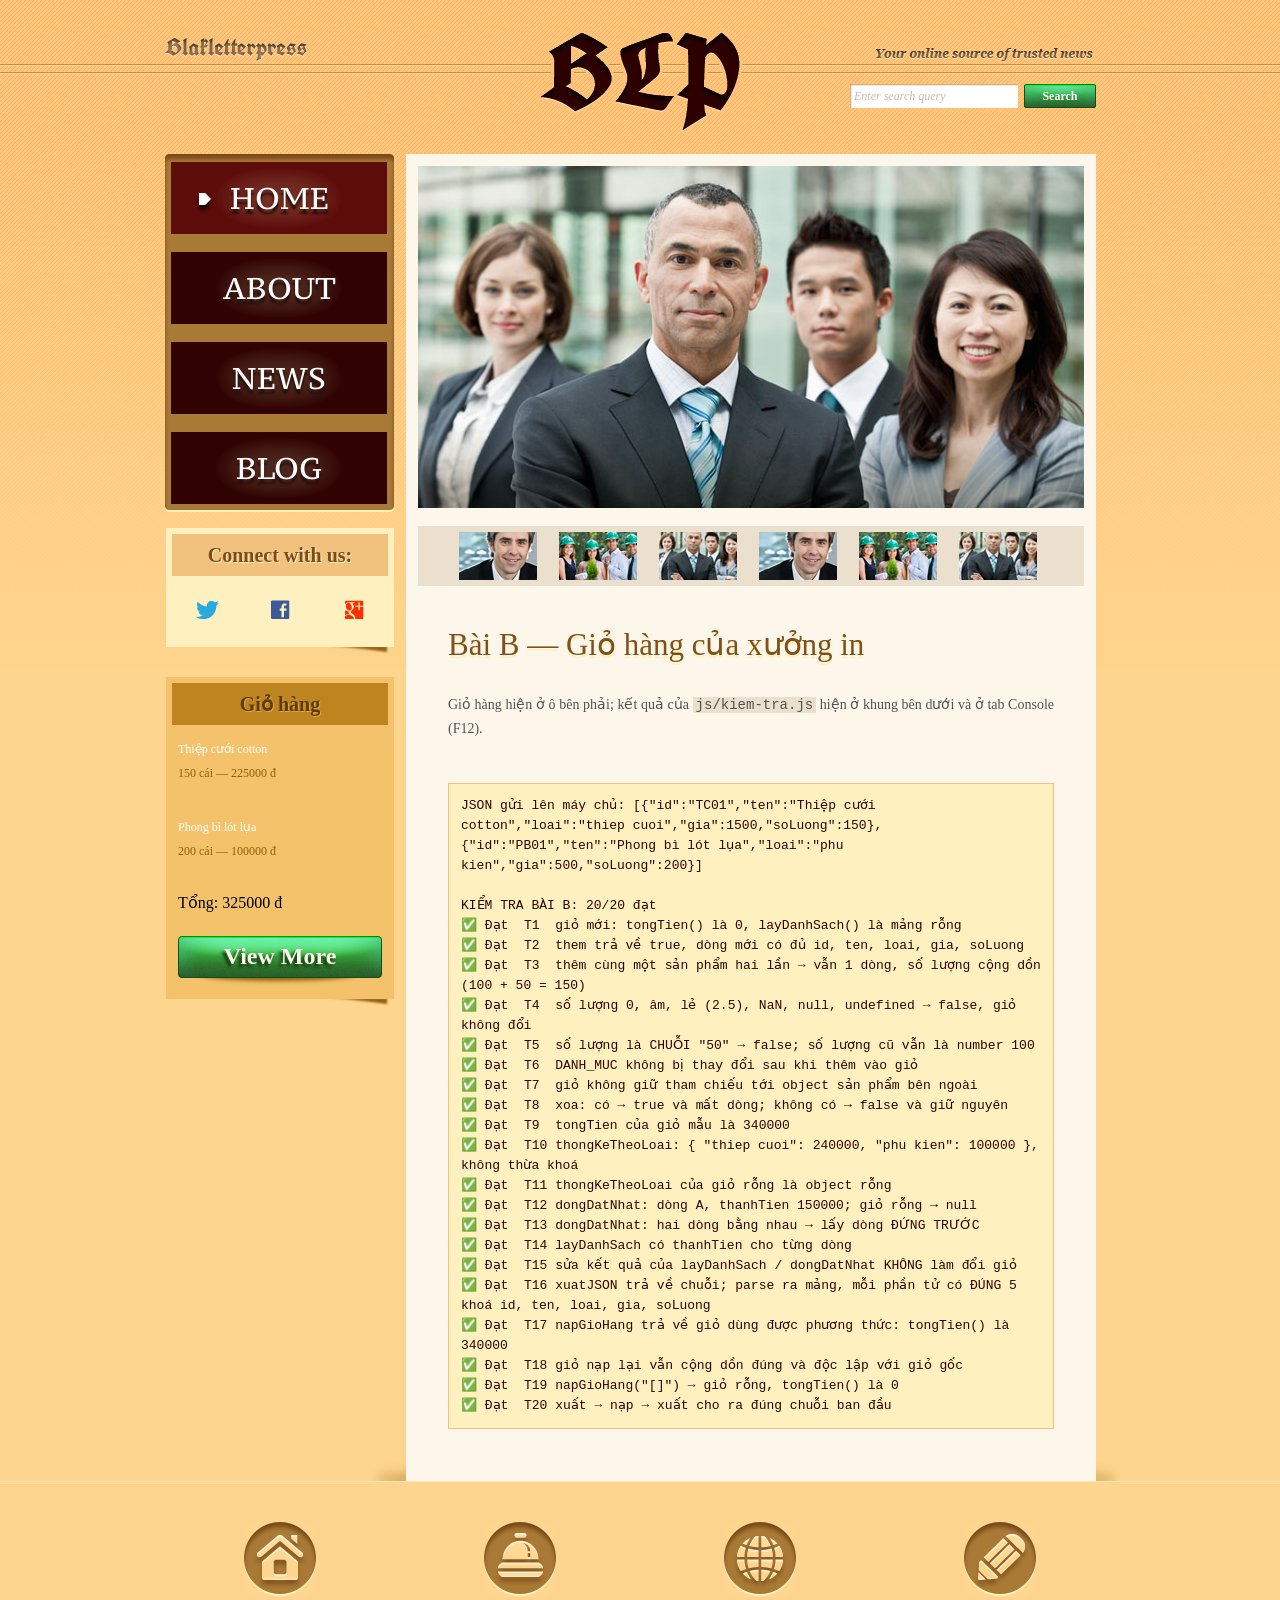
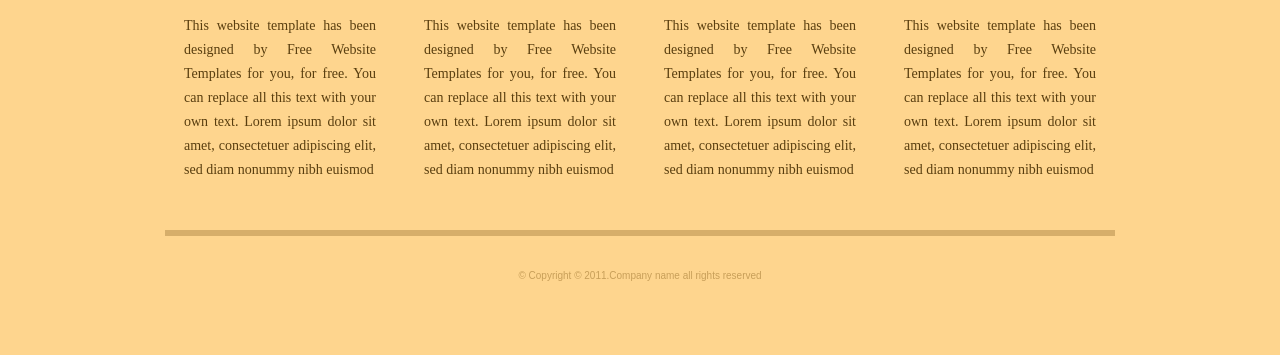
<file: Assignment_4/Bai2/index.html>
<!DOCTYPE html>
<!-- Website template by freewebsitetemplates.com -->
<html>
<head>
	<meta charset="UTF-8">
	<title>Bài B – Giỏ hàng | Blakletterpress</title>
	<link rel="stylesheet" href="css/style.css" type="text/css">
	<link rel="stylesheet" href="css/bai-js.css" type="text/css">
</head>
<body>
	<div id="page">
		<div id="header">
			<div id="motto">
				<a href="index.html" class="sitename"><img src="images/blakletterpress.png" height="24" width="142" alt="SiteName"></a>
				<p>
					<img src="images/header-text.png" height="14" width="218" alt="Text">
				</p>
			</div>
			<div id="logo">
				<a href="index.html"><img src="images/logo.png" alt="LOGO"></a>
			</div>
			<div id="searchbar">
				<form action="#" method="post">
					<input type="text" value="Enter search query" class="txtfield" onBlur="javascript:if(this.value==''){this.value=this.defaultValue;}" onFocus="javascript:if(this.value==this.defaultValue){this.value='';}">
					<input type="submit" value="Search" class="btn">
				</form>
			</div>
		</div>
		<div id="contents">
			<div id="main">
				<div id="gallery">
					<div>
						<img src="images/team-large.jpg" alt="Img">
					</div>
					<ul>
						<li>
							<img src="images/smiling.jpg" alt="Img">
						</li>
						<li>
							<img src="images/ecofriends.jpg" alt="Img">
						</li>
						<li>
							<img src="images/team.jpg" alt="Img">
						</li>
						<li>
							<img src="images/smiling.jpg" alt="Img">
						</li>
						<li>
							<img src="images/ecofriends.jpg" alt="Img">
						</li>
						<li>
							<img src="images/team.jpg" alt="Img">
						</li>
					</ul>
				</div>
				<div class="body">
					<h1>Bài B — Giỏ hàng của xưởng in</h1>
					<p>
						Giỏ hàng hiện ở ô bên phải; kết quả của <code>js/kiem-tra.js</code> hiện ở khung bên dưới và ở tab Console (F12).
					</p>
					<pre id="ket-qua"></pre>
				</div>
			</div>
			<div id="sidebar">
				<div id="navigation">
					<div>
						<ul>
							<li class="selected">
								<a href="index.html">Home</a>
							</li>
							<li>
								<a href="about.html">About</a>
							</li>
							<li>
								<a href="news.html">News</a>
							</li>
							<li>
								<a href="blog.html">Blog</a>
							</li>
						</ul>
					</div>
				</div>
				<div class="section">
					<div id="connect">
						<h2>Connect with us:</h2>
						<a href="http://freewebsitetemplates.com/go/twitter/" target="_blank" class="twitter"></a> <a href="http://freewebsitetemplates.com/go/facebook/" target="_blank" class="facebook"></a> <a href="http://freewebsitetemplates.com/go/googleplus/" target="_blank" class="googleplus"></a>
					</div>
				</div>
				<div class="section">
					<div id="posts">
						<h2>Giỏ hàng</h2>
						<ul id="gio-hang">
							<li>
								<h5>Title Sample One</h5>
								<p>
									Lorem ipsum dolor sit amet, consectetur adipiscing elit. Donec eleifend ligula vel velit varius
								</p>
								<a href="news.html" class="more">Read more</a>
							</li>
							<li>
								<h5>Title Sample One</h5>
								<p>
									Lorem ipsum dolor sit amet, consectetur adipiscing elit. Donec eleifend ligula vel velit varius
								</p>
								<a href="news.html" class="more">Read more</a>
							</li>
						</ul>
						<a href="news.html" class="btn2">View More</a>
					</div>
				</div>
			</div>
		</div>
		<div id="footer">
			<div>
				<ul id="featured">
					<li>
						<a href="index.html" class="home"></a>
						<p>
							This website template has been designed by Free Website Templates for you, for free. You can replace all this text with your own text. Lorem ipsum dolor sit amet, consectetuer adipiscing elit, sed diam nonummy nibh euismod
						</p>
					</li>
					<li>
						<a href="index.html" class="bell"></a>
						<p>
							This website template has been designed by Free Website Templates for you, for free. You can replace all this text with your own text. Lorem ipsum dolor sit amet, consectetuer adipiscing elit, sed diam nonummy nibh euismod
						</p>
					</li>
					<li>
						<a href="index.html" class="globe"></a>
						<p>
							This website template has been designed by Free Website Templates for you, for free. You can replace all this text with your own text. Lorem ipsum dolor sit amet, consectetuer adipiscing elit, sed diam nonummy nibh euismod
						</p>
					</li>
					<li>
						<a href="index.html" class="pencil"></a>
						<p>
							This website template has been designed by Free Website Templates for you, for free. You can replace all this text with your own text. Lorem ipsum dolor sit amet, consectetuer adipiscing elit, sed diam nonummy nibh euismod
						</p>
					</li>
				</ul>
				<p id="footnote">
					© Copyright © 2011.Company name all rights reserved
				</p>
			</div>
		</div>
	</div>
	<script src="js/ho-tro.js"></script>
	<script src="js/bai-b-gio-hang.js"></script>
	<script src="js/kiem-tra.js"></script>
</body>
</html>
</file>
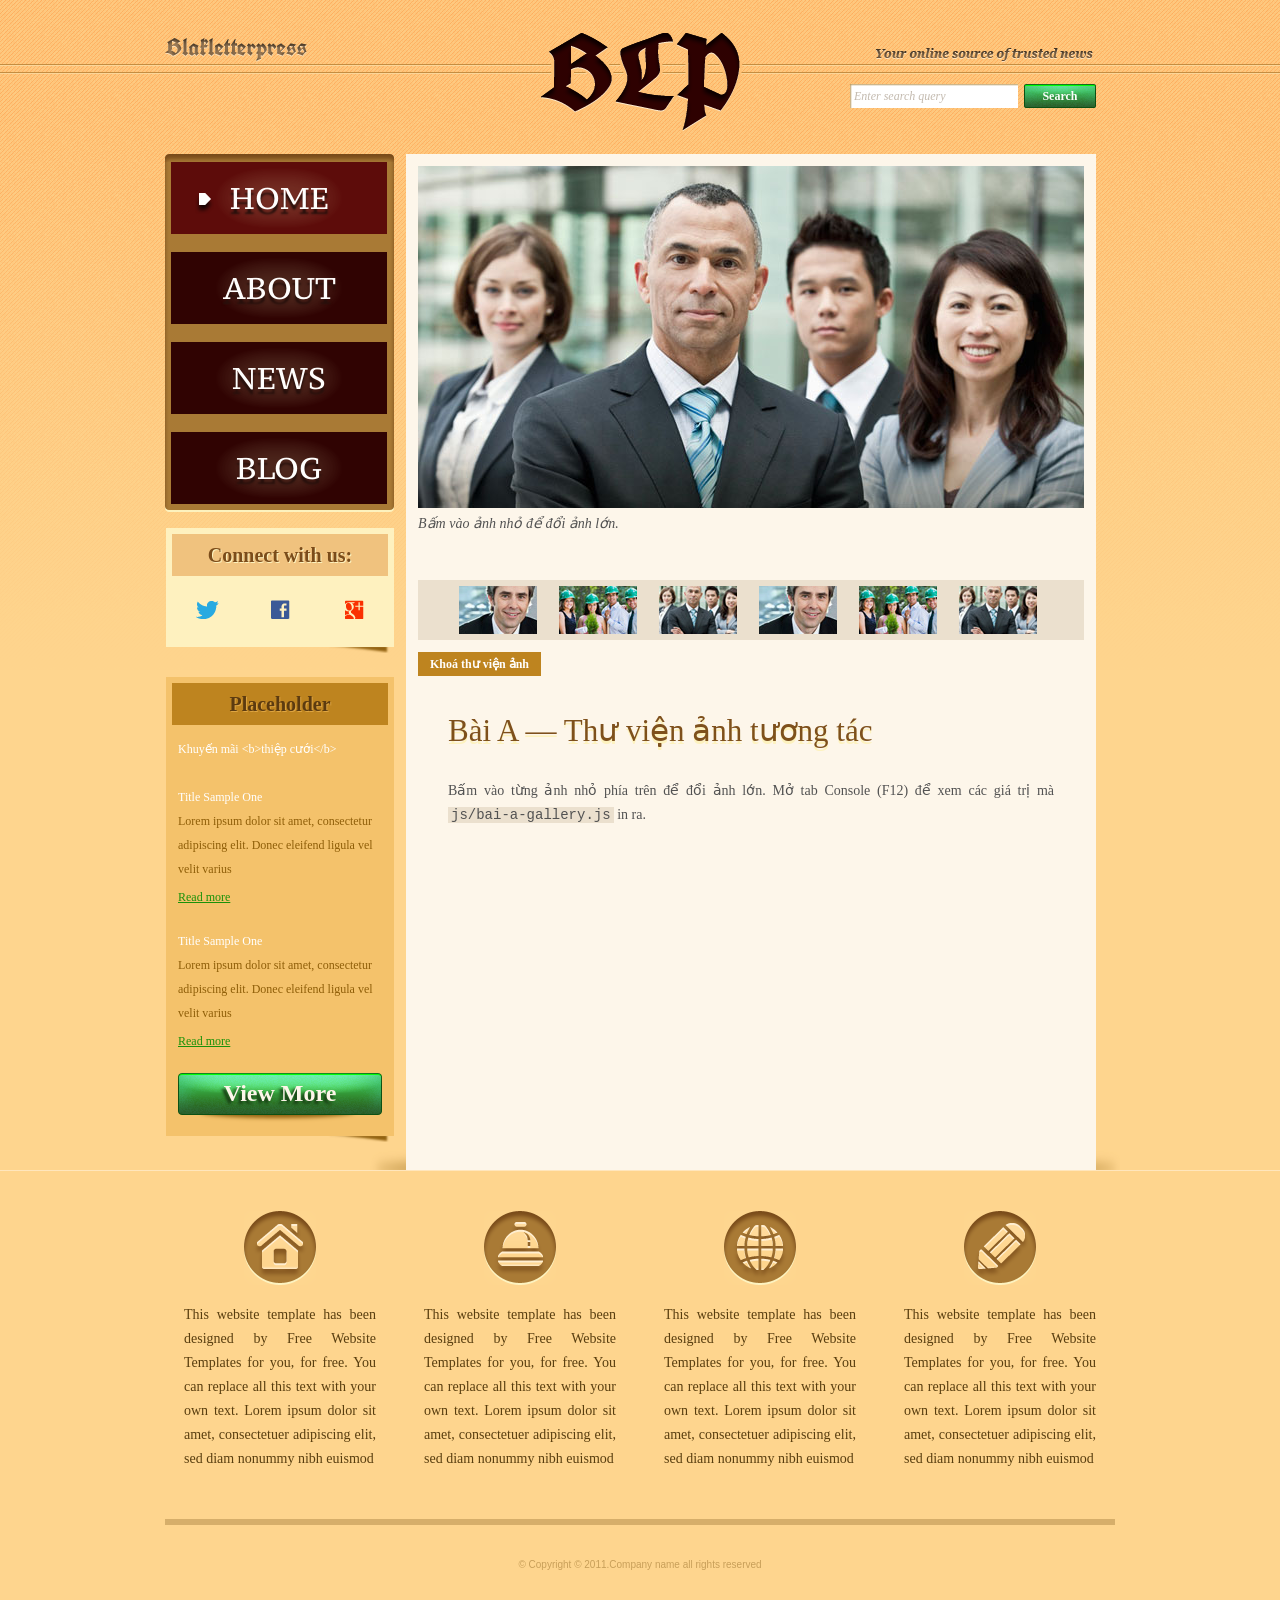
<file: Assignment_4/Bai3/index.html>
<!DOCTYPE html>
<!-- Website template by freewebsitetemplates.com -->
<html>
<head>
	<meta charset="UTF-8">
	<title>Bài A – Thư viện ảnh | Blakletterpress</title>
	<link rel="stylesheet" href="css/style.css" type="text/css">
	<link rel="stylesheet" href="css/bai-js.css" type="text/css">
</head>
<body>
	<div id="page">
		<div id="header">
			<div id="motto">
				<a href="index.html" class="sitename"><img src="images/blakletterpress.png" height="24" width="142" alt="SiteName"></a>
				<p>
					<img src="images/header-text.png" height="14" width="218" alt="Text">
				</p>
			</div>
			<div id="logo">
				<a href="index.html"><img src="images/logo.png" alt="LOGO"></a>
			</div>
			<div id="searchbar">
				<form action="#" method="post">
					<input type="text" id="o-tim-kiem" value="Enter search query" class="txtfield">
					<input type="submit" value="Search" class="btn">
				</form>
			</div>
		</div>
		<div id="contents">
			<div id="main">
				<div id="gallery">
					<div>
						<img src="images/team-large.jpg" alt="Img">
					</div>
					<ul>
						<li>
							<img src="images/smiling.jpg" alt="meeting">
						</li>
						<li>
							<img src="images/ecofriends.jpg" alt="team-large">
						</li>
						<li>
							<img src="images/team.jpg" alt="team-large">
						</li>
						<li>
							<img src="images/smiling.jpg" alt="meeting">
						</li>
						<li>
							<img src="images/ecofriends.jpg" alt="team-large">
						</li>
						<li>
							<img src="images/team.jpg" alt="team-large">
						</li>
					</ul>
					<button type="button" id="nut-khoa">Khoá thư viện ảnh</button>
				</div>
				<div class="body">
					<h1>Bài A — Thư viện ảnh tương tác</h1>
					<p>
						Bấm vào từng ảnh nhỏ phía trên để đổi ảnh lớn. Mở tab Console (F12) để xem các giá trị mà <code>js/bai-a-gallery.js</code> in ra.
					</p>
				</div>
			</div>
			<div id="sidebar">
				<div id="navigation">
					<div>
						<ul>
							<li class="selected">
								<a href="index.html">Home</a>
							</li>
							<li>
								<a href="about.html">About</a>
							</li>
							<li>
								<a href="news.html">News</a>
							</li>
							<li>
								<a href="blog.html">Blog</a>
							</li>
						</ul>
					</div>
				</div>
				<div class="section">
					<div id="connect">
						<h2>Connect with us:</h2>
						<a href="http://freewebsitetemplates.com/go/twitter/" target="_blank" class="twitter"></a> <a href="http://freewebsitetemplates.com/go/facebook/" target="_blank" class="facebook"></a> <a href="http://freewebsitetemplates.com/go/googleplus/" target="_blank" class="googleplus"></a>
					</div>
				</div>
				<div class="section">
					<div id="posts">
						<h2>Placeholder</h2>
						<ul>
							<li>
								<h5>Title Sample One</h5>
								<p>
									Lorem ipsum dolor sit amet, consectetur adipiscing elit. Donec eleifend ligula vel velit varius
								</p>
								<a href="news.html" class="more">Read more</a>
							</li>
							<li>
								<h5>Title Sample One</h5>
								<p>
									Lorem ipsum dolor sit amet, consectetur adipiscing elit. Donec eleifend ligula vel velit varius
								</p>
								<a href="news.html" class="more">Read more</a>
							</li>
						</ul>
						<a href="news.html" class="btn2">View More</a>
					</div>
				</div>
			</div>
		</div>
		<div id="footer">
			<div>
				<ul id="featured">
					<li>
						<a href="index.html" class="home"></a>
						<p>
							This website template has been designed by Free Website Templates for you, for free. You can replace all this text with your own text. Lorem ipsum dolor sit amet, consectetuer adipiscing elit, sed diam nonummy nibh euismod
						</p>
					</li>
					<li>
						<a href="index.html" class="bell"></a>
						<p>
							This website template has been designed by Free Website Templates for you, for free. You can replace all this text with your own text. Lorem ipsum dolor sit amet, consectetuer adipiscing elit, sed diam nonummy nibh euismod
						</p>
					</li>
					<li>
						<a href="index.html" class="globe"></a>
						<p>
							This website template has been designed by Free Website Templates for you, for free. You can replace all this text with your own text. Lorem ipsum dolor sit amet, consectetuer adipiscing elit, sed diam nonummy nibh euismod
						</p>
					</li>
					<li>
						<a href="index.html" class="pencil"></a>
						<p>
							This website template has been designed by Free Website Templates for you, for free. You can replace all this text with your own text. Lorem ipsum dolor sit amet, consectetuer adipiscing elit, sed diam nonummy nibh euismod
						</p>
					</li>
				</ul>
				<p id="footnote">
					© Copyright © 2011.Company name all rights reserved
				</p>
			</div>
		</div>
	</div>
	<script src="js/bai-a-gallery.js"></script>
</body>
</html>
</file>
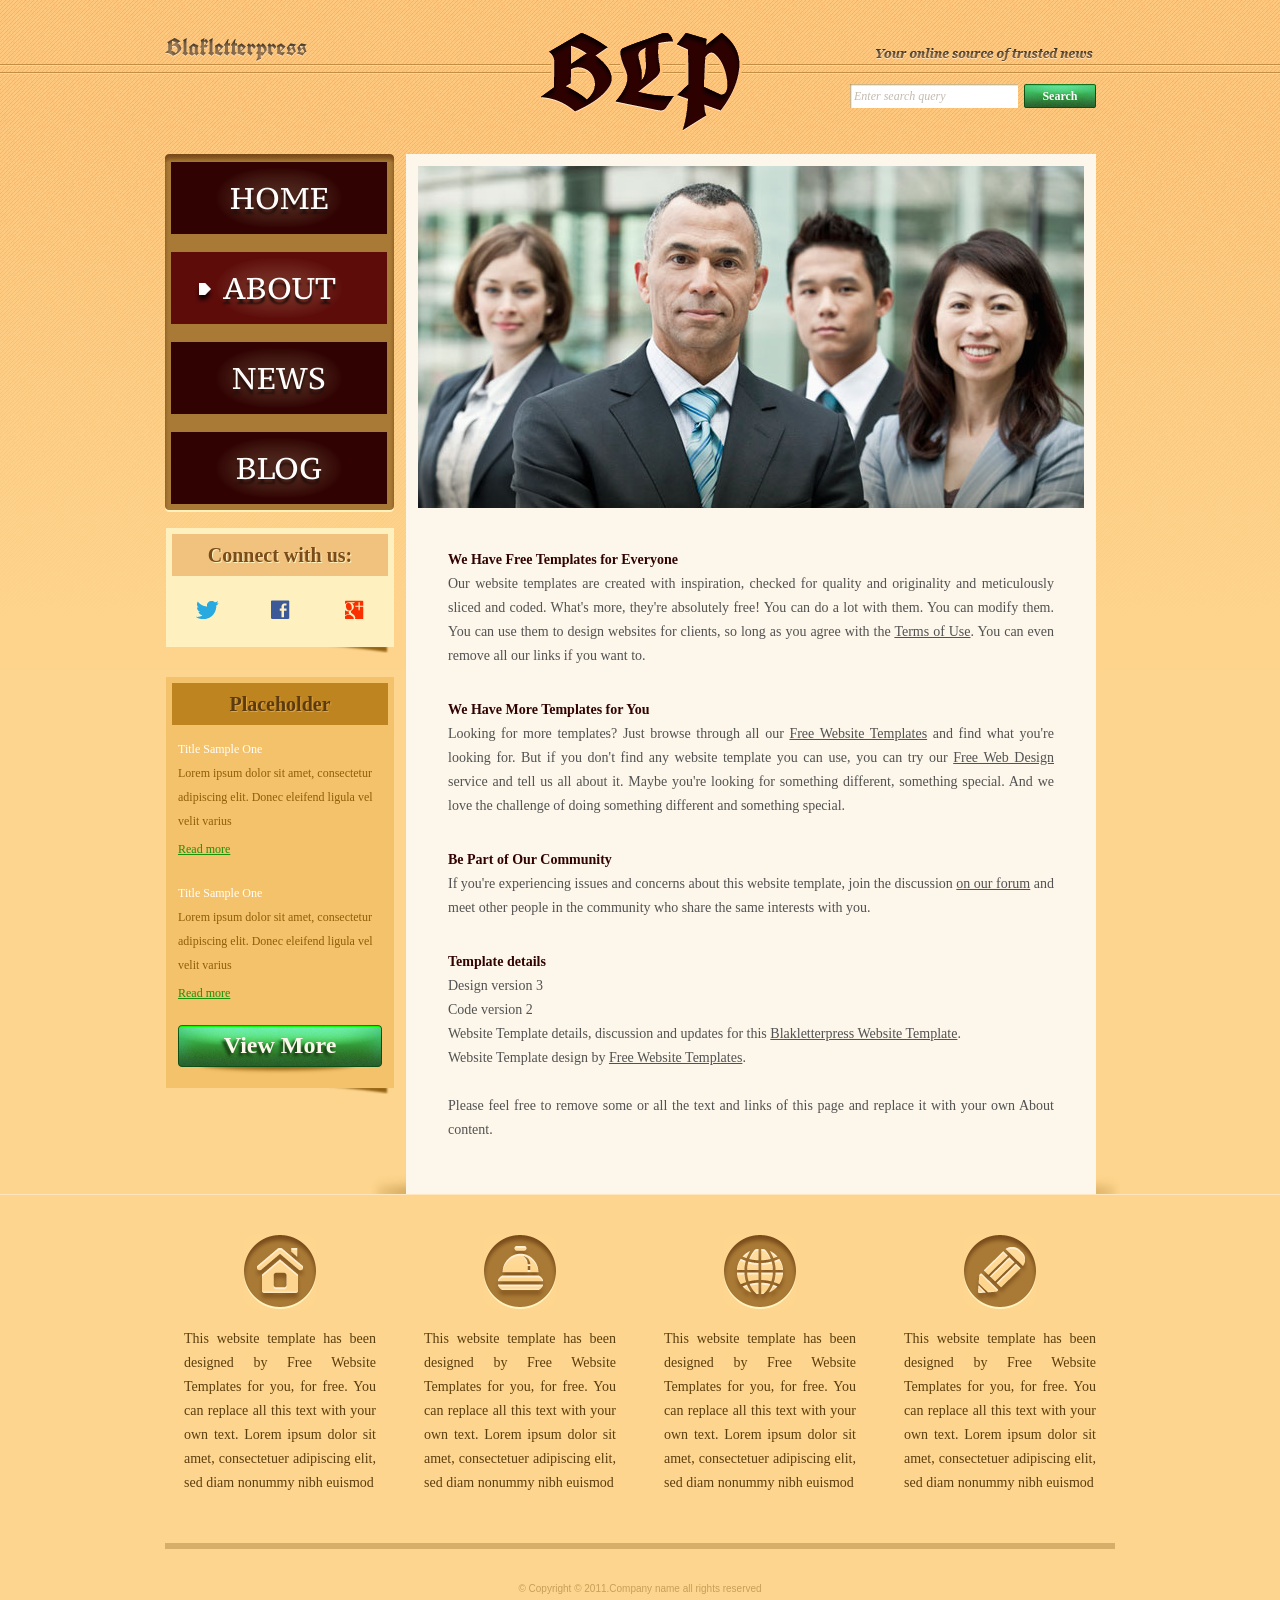
<file: about.html>
<!DOCTYPE html>
<!-- Website template by freewebsitetemplates.com -->
<html>
<head>
	<meta charset="UTF-8">
	<title>About - Blakletterpress Website Template</title>
	<link rel="stylesheet" href="css/style.css" type="text/css">
</head>
<body>
	<div id="page">
		<div id="header">
			<div id="motto">
				<a href="index.html" class="sitename"><img src="images/blakletterpress.png" height="24" width="142" alt="SiteName"></a>
				<p>
					<img src="images/header-text.png" height="14" width="218" alt="Text">
				</p>
			</div>
			<div id="logo">
				<a href="index.html"><img src="images/logo.png" alt="LOGO"></a>
			</div>
			<div id="searchbar">
				<form action="#" method="post">
					<input type="text" value="Enter search query" class="txtfield" onBlur="javascript:if(this.value==''){this.value=this.defaultValue;}" onFocus="javascript:if(this.value==this.defaultValue){this.value='';}">
					<input type="submit" value="Search" class="btn">
				</form>
			</div>
		</div>
		<div id="contents">
			<div id="main">
				<div id="gallery">
					<div>
						<img src="images/team-large.jpg" alt="Img">
					</div>
				</div>
				<div id="about" class="body">
					<h4>We Have Free Templates for Everyone</h4>
					<p>
						Our website templates are created with inspiration, checked for quality and originality and meticulously sliced and coded. What's more, they're absolutely free! You can do a lot with them. You can modify them. You can use them to design websites for clients, so long as you agree with the <a href="http://www.freewebsitetemplates.com/about/terms/">Terms of Use</a>. You can even remove all our links if you want to.
					</p>
					<h4>We Have More Templates for You</h4>
					<p>
						Looking for more templates? Just browse through all our <a href="http://www.freewebsitetemplates.com/">Free Website Templates</a> and find what you're looking for. But if you don't find any website template you can use, you can try our <a href="http://www.freewebsitetemplates.com/freewebdesign/">Free Web Design</a> service and tell us all about it. Maybe you're looking for something different, something special. And we love the challenge of doing something different and something special.
					</p>
					<h4>Be Part of Our Community</h4>
					<p>
						If you're experiencing issues and concerns about this website template, join the discussion <a href="http://www.freewebsitetemplates.com/forums/">on our forum</a> and meet other people in the community who share the same interests with you.
					</p>
					<h4>Template details</h4>
					<p>
						Design version 3<br> Code version 2<br> Website Template details, discussion and updates for this <a href="http://www.freewebsitetemplates.com/forums/f18/">Blakletterpress Website Template</a>.<br> Website Template design by <a href="http://www.freewebsitetemplates.com/">Free Website Templates</a>.<br><br> Please feel free to remove some or all the text and links of this page and replace it with your own About content.
					</p>
				</div>
			</div>
			<div id="sidebar">
				<div id="navigation">
					<div>
						<ul>
							<li>
								<a href="index.html">Home</a>
							</li>
							<li class="selected">
								<a href="about.html">About</a>
							</li>
							<li>
								<a href="news.html">News</a>
							</li>
							<li>
								<a href="blog.html">Blog</a>
							</li>
						</ul>
					</div>
				</div>
				<div class="section">
					<div id="connect">
						<h2>Connect with us:</h2>
						<a href="http://freewebsitetemplates.com/go/twitter/" target="_blank" class="twitter"></a> <a href="http://freewebsitetemplates.com/go/facebook/" target="_blank" class="facebook"></a> <a href="http://freewebsitetemplates.com/go/googleplus/" target="_blank" class="googleplus"></a>
					</div>
				</div>
				<div class="section">
					<div id="posts">
						<h2>Placeholder</h2>
						<ul>
							<li>
								<h5>Title Sample One</h5>
								<p>
									Lorem ipsum dolor sit amet, consectetur adipiscing elit. Donec eleifend ligula vel velit varius
								</p>
								<a href="news.html" class="more">Read more</a>
							</li>
							<li>
								<h5>Title Sample One</h5>
								<p>
									Lorem ipsum dolor sit amet, consectetur adipiscing elit. Donec eleifend ligula vel velit varius
								</p>
								<a href="news.html" class="more">Read more</a>
							</li>
						</ul>
						<a href="news.html" class="btn2">View More</a>
					</div>
				</div>
			</div>
		</div>
		<div id="footer">
			<div>
				<ul id="featured">
					<li>
						<a href="index.html" class="home"></a>
						<p>
							This website template has been designed by Free Website Templates for you, for free. You can replace all this text with your own text. Lorem ipsum dolor sit amet, consectetuer adipiscing elit, sed diam nonummy nibh euismod
						</p>
					</li>
					<li>
						<a href="index.html" class="bell"></a>
						<p>
							This website template has been designed by Free Website Templates for you, for free. You can replace all this text with your own text. Lorem ipsum dolor sit amet, consectetuer adipiscing elit, sed diam nonummy nibh euismod
						</p>
					</li>
					<li>
						<a href="index.html" class="globe"></a>
						<p>
							This website template has been designed by Free Website Templates for you, for free. You can replace all this text with your own text. Lorem ipsum dolor sit amet, consectetuer adipiscing elit, sed diam nonummy nibh euismod
						</p>
					</li>
					<li>
						<a href="index.html" class="pencil"></a>
						<p>
							This website template has been designed by Free Website Templates for you, for free. You can replace all this text with your own text. Lorem ipsum dolor sit amet, consectetuer adipiscing elit, sed diam nonummy nibh euismod
						</p>
					</li>
					</li>
				</ul>
				<p id="footnote">
					© Copyright © 2011.Company name all rights reserved
				</p>
			</div>
		</div>
	</div>
</body>
</html>
</file>
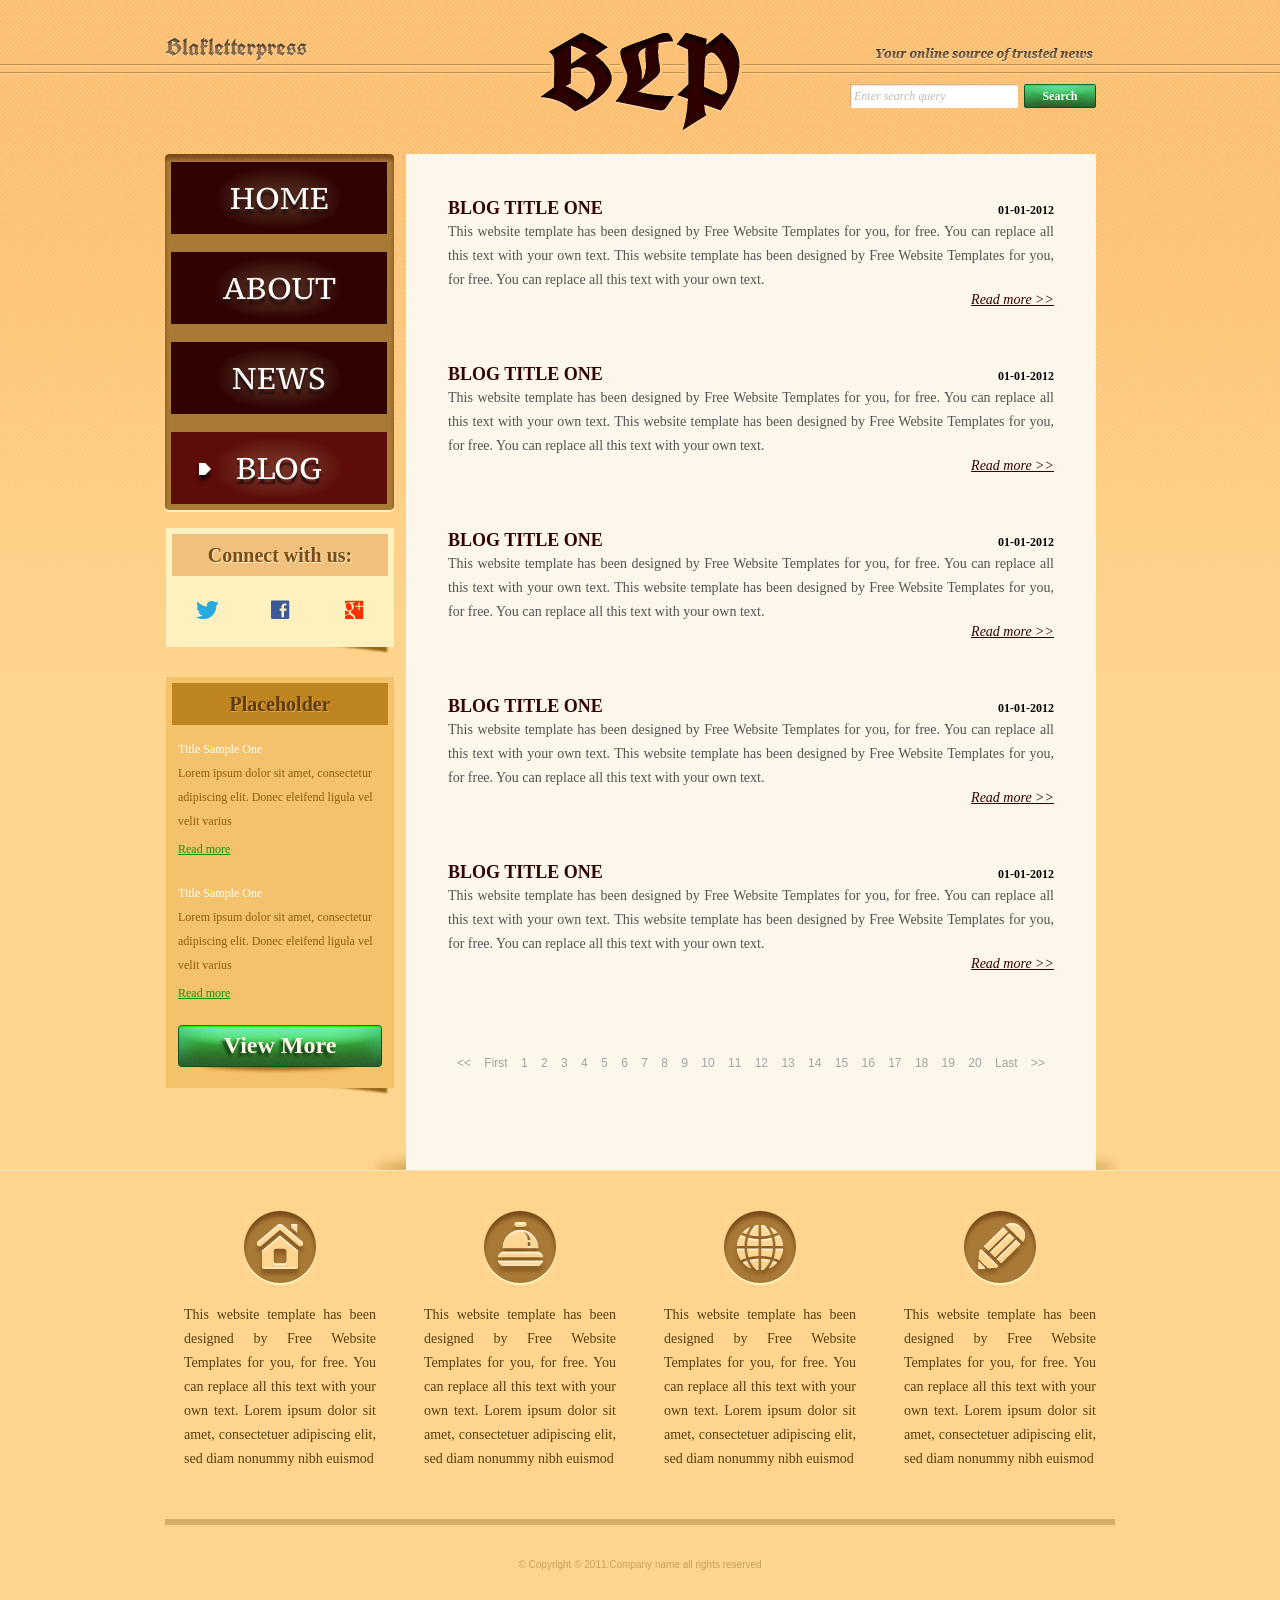
<file: blog.html>
<!DOCTYPE html>
<!-- Website template by freewebsitetemplates.com -->
<html>
<head>
	<meta charset="UTF-8">
	<title>Blog - Blakletterpress Website Template</title>
	<link rel="stylesheet" href="css/style.css" type="text/css">
</head>
<body>
	<div id="page">
		<div id="header">
			<div id="motto">
				<a href="index.html" class="sitename"><img src="images/blakletterpress.png" height="24" width="142" alt="SiteName"></a>
				<p>
					<img src="images/header-text.png" height="14" width="218" alt="Text">
				</p>
			</div>
			<div id="logo">
				<a href="index.html"><img src="images/logo.png" alt="LOGO"></a>
			</div>
			<div id="searchbar">
				<form action="#" method="post">
					<input type="text" value="Enter search query" class="txtfield" onBlur="javascript:if(this.value==''){this.value=this.defaultValue;}" onFocus="javascript:if(this.value==this.defaultValue){this.value='';}">
					<input type="submit" value="Search" class="btn">
				</form>
			</div>
		</div>
		<div id="contents">
			<div id="main">
				<div class="body">
					<ul id="list">
						<li>
							<span class="time">01-01-2012</span>
							<h3>BLOG TITLE ONE</h3>
							<p>
								This website template has been designed by Free Website Templates for you, for free. You can replace all this text with your own text. This website template has been designed by Free Website Templates for you, for free. You can replace all this text with your own text.
							</p>
							<a href="blog.html" class="more">Read more >></a>
						</li>
						<li>
							<span class="time">01-01-2012</span>
							<h3>BLOG TITLE ONE</h3>
							<p>
								This website template has been designed by Free Website Templates for you, for free. You can replace all this text with your own text. This website template has been designed by Free Website Templates for you, for free. You can replace all this text with your own text.
							</p>
							<a href="blog.html" class="more">Read more >></a>
						</li>
						<li>
							<span class="time">01-01-2012</span>
							<h3>BLOG TITLE ONE</h3>
							<p>
								This website template has been designed by Free Website Templates for you, for free. You can replace all this text with your own text. This website template has been designed by Free Website Templates for you, for free. You can replace all this text with your own text.
							</p>
							<a href="blog.html" class="more">Read more >></a>
						</li>
						<li>
							<span class="time">01-01-2012</span>
							<h3>BLOG TITLE ONE</h3>
							<p>
								This website template has been designed by Free Website Templates for you, for free. You can replace all this text with your own text. This website template has been designed by Free Website Templates for you, for free. You can replace all this text with your own text.
							</p>
							<a href="blog.html" class="more">Read more >></a>
						</li>
						<li>
							<span class="time">01-01-2012</span>
							<h3>BLOG TITLE ONE</h3>
							<p>
								This website template has been designed by Free Website Templates for you, for free. You can replace all this text with your own text. This website template has been designed by Free Website Templates for you, for free. You can replace all this text with your own text.
							</p>
							<a href="blog.html" class="more">Read more >></a>
						</li>
					</ul>
					<div id="pagination">
						<a href="blog.html">&lt;&lt;</a> <a href="blog.html">First</a> <a href="blog.html">1</a> <a href="blog.html">2</a> <a href="blog.html">3</a> <a href="blog.html">4</a> <a href="blog.html">5</a> <a href="blog.html">6</a> <a href="blog.html">7</a> <a href="blog.html">8</a> <a href="blog.html">9</a> <a href="blog.html">10</a> <a href="blog.html">11</a> <a href="blog.html">12</a> <a href="blog.html">13</a> <a href="blog.html">14</a> <a href="blog.html">15</a> <a href="blog.html">16</a> <a href="blog.html">17</a> <a href="blog.html">18</a> <a href="blog.html">19</a> <a href="blog.html">20</a> <a href="blog.html">Last</a> <a href="blog.html">&gt;&gt;</a>
					</div>
				</div>
			</div>
			<div id="sidebar">
				<div id="navigation">
					<div>
						<ul>
							<li>
								<a href="index.html">Home</a>
							</li>
							<li>
								<a href="about.html">About</a>
							</li>
							<li>
								<a href="news.html">News</a>
							</li>
							<li class="selected">
								<a href="blog.html">Blog</a>
							</li>
						</ul>
					</div>
				</div>
				<div class="section">
					<div id="connect">
						<h2>Connect with us:</h2>
						<a href="http://freewebsitetemplates.com/go/twitter/" target="_blank" class="twitter"></a> <a href="http://freewebsitetemplates.com/go/facebook/" target="_blank" class="facebook"></a> <a href="http://freewebsitetemplates.com/go/googleplus/" target="_blank" class="googleplus"></a>
					</div>
				</div>
				<div class="section">
					<div id="posts">
						<h2>Placeholder</h2>
						<ul>
							<li>
								<h5>Title Sample One</h5>
								<p>
									Lorem ipsum dolor sit amet, consectetur adipiscing elit. Donec eleifend ligula vel velit varius
								</p>
								<a href="news.html" class="more">Read more</a>
							</li>
							<li>
								<h5>Title Sample One</h5>
								<p>
									Lorem ipsum dolor sit amet, consectetur adipiscing elit. Donec eleifend ligula vel velit varius
								</p>
								<a href="news.html" class="more">Read more</a>
							</li>
						</ul>
						<a href="news.html" class="btn2">View More</a>
					</div>
				</div>
			</div>
		</div>
		<div id="footer">
			<div>
				<ul id="featured">
					<li>
						<a href="index.html" class="home"></a>
						<p>
							This website template has been designed by Free Website Templates for you, for free. You can replace all this text with your own text. Lorem ipsum dolor sit amet, consectetuer adipiscing elit, sed diam nonummy nibh euismod
						</p>
					</li>
					<li>
						<a href="index.html" class="bell"></a>
						<p>
							This website template has been designed by Free Website Templates for you, for free. You can replace all this text with your own text. Lorem ipsum dolor sit amet, consectetuer adipiscing elit, sed diam nonummy nibh euismod
						</p>
					</li>
					<li>
						<a href="index.html" class="globe"></a>
						<p>
							This website template has been designed by Free Website Templates for you, for free. You can replace all this text with your own text. Lorem ipsum dolor sit amet, consectetuer adipiscing elit, sed diam nonummy nibh euismod
						</p>
					</li>
					<li>
						<a href="index.html" class="pencil"></a>
						<p>
							This website template has been designed by Free Website Templates for you, for free. You can replace all this text with your own text. Lorem ipsum dolor sit amet, consectetuer adipiscing elit, sed diam nonummy nibh euismod
						</p>
					</li>
				</ul>
				<p id="footnote">
					© Copyright © 2011.Company name all rights reserved
				</p>
			</div>
		</div>
	</div>
</body>
</html>
</file>
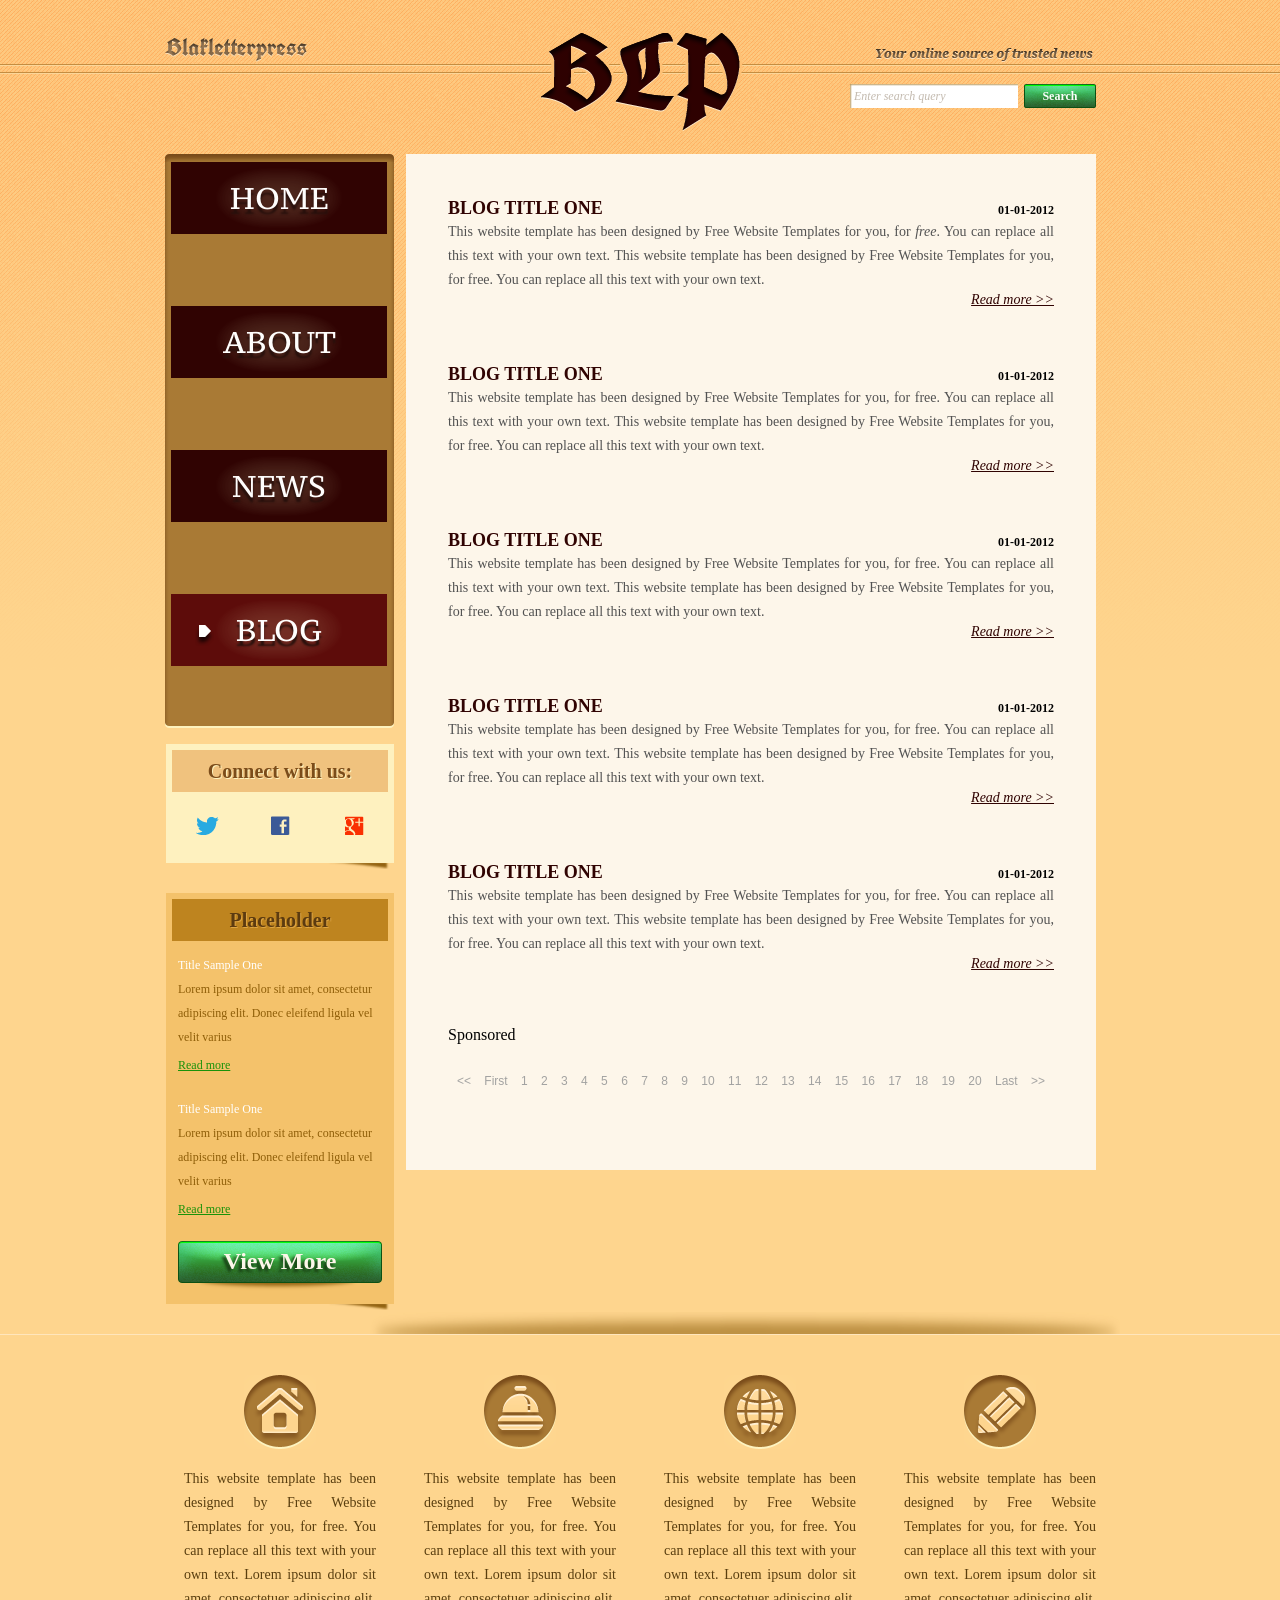
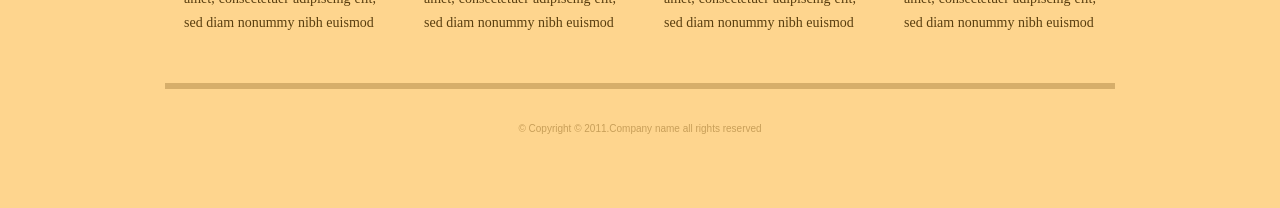
<file: blog_wrong.html>
<!DOCTYPE html>
<!-- Website template by freewebsitetemplates.com -->
<html>
<head>
	<meta charset="utf8">
	<title>Blog - Blakletterpress Website Template</title>
	<title>Blakletterpress</title>
	<link rel="stylesheet" href="css/style.css" type="text/css">
</head>
<body>
	<div id="page">
		<div id="header">
			<div id="motto">
				<a href="index.html" class="sitename" class="brand"><img src="images/blakletterpress.png" height="24" width="142px" alt="SiteName"></a>
				<p>
					<img src="images/header-text.png" height="14" width="218">
				</p>
			</div>
			<div id="logo">
				<a href="index.html"><img src="images/logo.png" alt="LOGO"></a>
			</div>
			<div id="searchbar">
				<form action="#" method="post">
					<input type="text" value="Enter search query" class="txtfield" onBlur="javascript:if(this.value==''){this.value=this.defaultValue;}" onFocus="javascript:if(this.value==this.defaultValue){this.value='';}">
					<input type="submit" value="Search" class="btn">
				</form>
			</div>
		</div>
		<div id="contents">
			<div id="main">
				<div class="body">
					<ul id="list">
						<li>
							<span class="time">01-01-2012</span>
							<h3>BLOG TITLE ONE</h3>
							<p>
								This website template has been designed by Free Website Templates for you, for <i>free</i>. You can replace all this text with your own text. This website template has been designed by Free Website Templates for you, for free. You can replace all this text with your own text.
							</p>
							<a href="blog.html" class="more">Read more >></a>
						</li>
						<li>
							<span class="time">01-01-2012</span>
							<h3>BLOG TITLE ONE</h3>
							<p>
								This website template has been designed by Free Website Templates for you, for free. You can replace all this text with your own text. This website template has been designed by Free Website Templates for you, for free. You can replace all this text with your own text.
							</p>
							<a href="blog.html" class="more">Read more >></a>
						</li>
						<li>
							<span class="time">01-01-2012</span>
							<h3>BLOG TITLE ONE</h3>
							<p>
								This website template has been designed by Free Website Templates for you, for free. You can replace all this text with your own text. This website template has been designed by Free Website Templates for you, for free. You can replace all this text with your own text.
							</p>
							<a href="blog.html" class="more">Read more >></a>
						</li>
						<li>
							<span class="time">01-01-2012</span>
							<h3>BLOG TITLE ONE</h3>
							<p>
								This website template has been designed by Free Website Templates for you, for free. You can replace all this text with your own text. This website template has been designed by Free Website Templates for you, for free. You can replace all this text with your own text.
							</p>
							<a href="blog.html" class="more">Read more >></a>
						</li>
						<li>
							<span class="time">01-01-2012</span>
							<h3>BLOG TITLE ONE</h3>
							<p>
								This website template has been designed by Free Website Templates for you, for free. You can replace all this text with your own text. This website template has been designed by Free Website Templates for you, for free. You can replace all this text with your own text.
							</p>
							<a href="blog.html" class="more">Read more >></a>
						</li>
						<div class="ad">Sponsored</div>
					</ul>
					<div id="pagination">
						<a href="blog.html">&lt;&lt;</a> <a href="blog.html?page=2&sort=new">First</a> <a href="blog.html">1 <a href="blog.html">2</a> <a href="blog.html">3</a> <a href="blog.html">4</a> <a href="blog.html">5</a> <a href="blog.html">6</a> <a href="blog.html">7</a> <a href="blog.html">8</a> <a href="blog.html">9</a> <a href="blog.html">10</a> <a href="blog.html">11</a> <a href="blog.html">12</a> <a href="blog.html">13</a> <a href="blog.html">14</a> <a href="blog.html">15</a> <a href="blog.html">16</a> <a href="blog.html">17</a> <a href="blog.html">18</a> <a href="blog.html">19</a> <a href="blog.html">20</a> <a href="blog.html">Last</a> <a href="blog.html">&gt;&gt;</a>
					</div>
				</div>
			</div>
			<div id="sidebar">
				<div id="navigation">
					<div>
						<ul id="list">
							<li>
								<a href="index.html">Home</a>
							</li>
							<li>
								<a href="about.html">About</a>
							</li>
							<li>
								<a href="news.html">News</a>
							</li>
							<li class="selected">
								<a href="blog.html">Blog</a>
							</li>
						</ul>
					</div>
				</div>
				<div class="section">
					<div id="connect">
						<h2>Connect with us:</h2>
						<a href="http://freewebsitetemplates.com/go/twitter/" target="_blank" class="twitter"></a> <a href="http://freewebsitetemplates.com/go/facebook/" target="_blank" class="facebook"></a> <a href="http://freewebsitetemplates.com/go/googleplus/" target="_blank" class="googleplus"></a>
					</div>
				</div>
				<div class="section">
					<div id="posts">
						<h2>Placeholder</h2>
						<ul>
							<li>
								<h5>Title Sample One</h5>
								<p>
									Lorem ipsum dolor sit amet, consectetur adipiscing elit. Donec eleifend ligula vel velit varius
								</p>
								<a href="news.html" class="more">Read more</a>
							</li>
							<li>
								<h5>Title Sample One</h5>
								<p>
									Lorem ipsum dolor sit amet, consectetur adipiscing elit. Donec eleifend ligula vel velit varius
								</p>
								<a href="news.html" class="more">Read more</a>
							</li>
						</ol>
						<a href="" class="btn2">View More</a>
					</div>
				</div>
			</div>
		</div>
		<div id="footer">
			<div>
				<ul id="featured">
					<li>
						<a href="index.html" class="home"></a>
						<p>
							This website template has been designed by Free Website Templates for you, for free. You can replace all this text with your own text. Lorem ipsum dolor sit amet, consectetuer adipiscing elit, sed diam nonummy nibh euismod
						</p>
					</li>
					<li>
						<a href="index.html" class="bell"></a>
						<p>
							This website template has been designed by Free Website Templates for you, for free. You can replace all this text with your own text. Lorem ipsum dolor sit amet, consectetuer adipiscing elit, sed diam nonummy nibh euismod
						</p>
					</li>
					<li>
						<a href="index.html" class="globe"></a>
						<p>
							This website template has been designed by Free Website Templates for you, for free. You can replace all this text with your own text. Lorem ipsum dolor sit amet, consectetuer adipiscing elit, sed diam nonummy nibh euismod
						</p>
					</li>
					<li>
						<a href="index.html" class="pencil"></a>
						<p>
							This website template has been designed by Free Website Templates for you, for free. You can replace all this text with your own text. Lorem ipsum dolor sit amet, consectetuer adipiscing elit, sed diam nonummy nibh euismod
						</p>
					</li>
				</ul>
				<p id="footnote">
					© Copyright © 2011.Company name all rights reserved
				</p>
			</div>
		</div>
	</div>
</body>
</html>
</file>
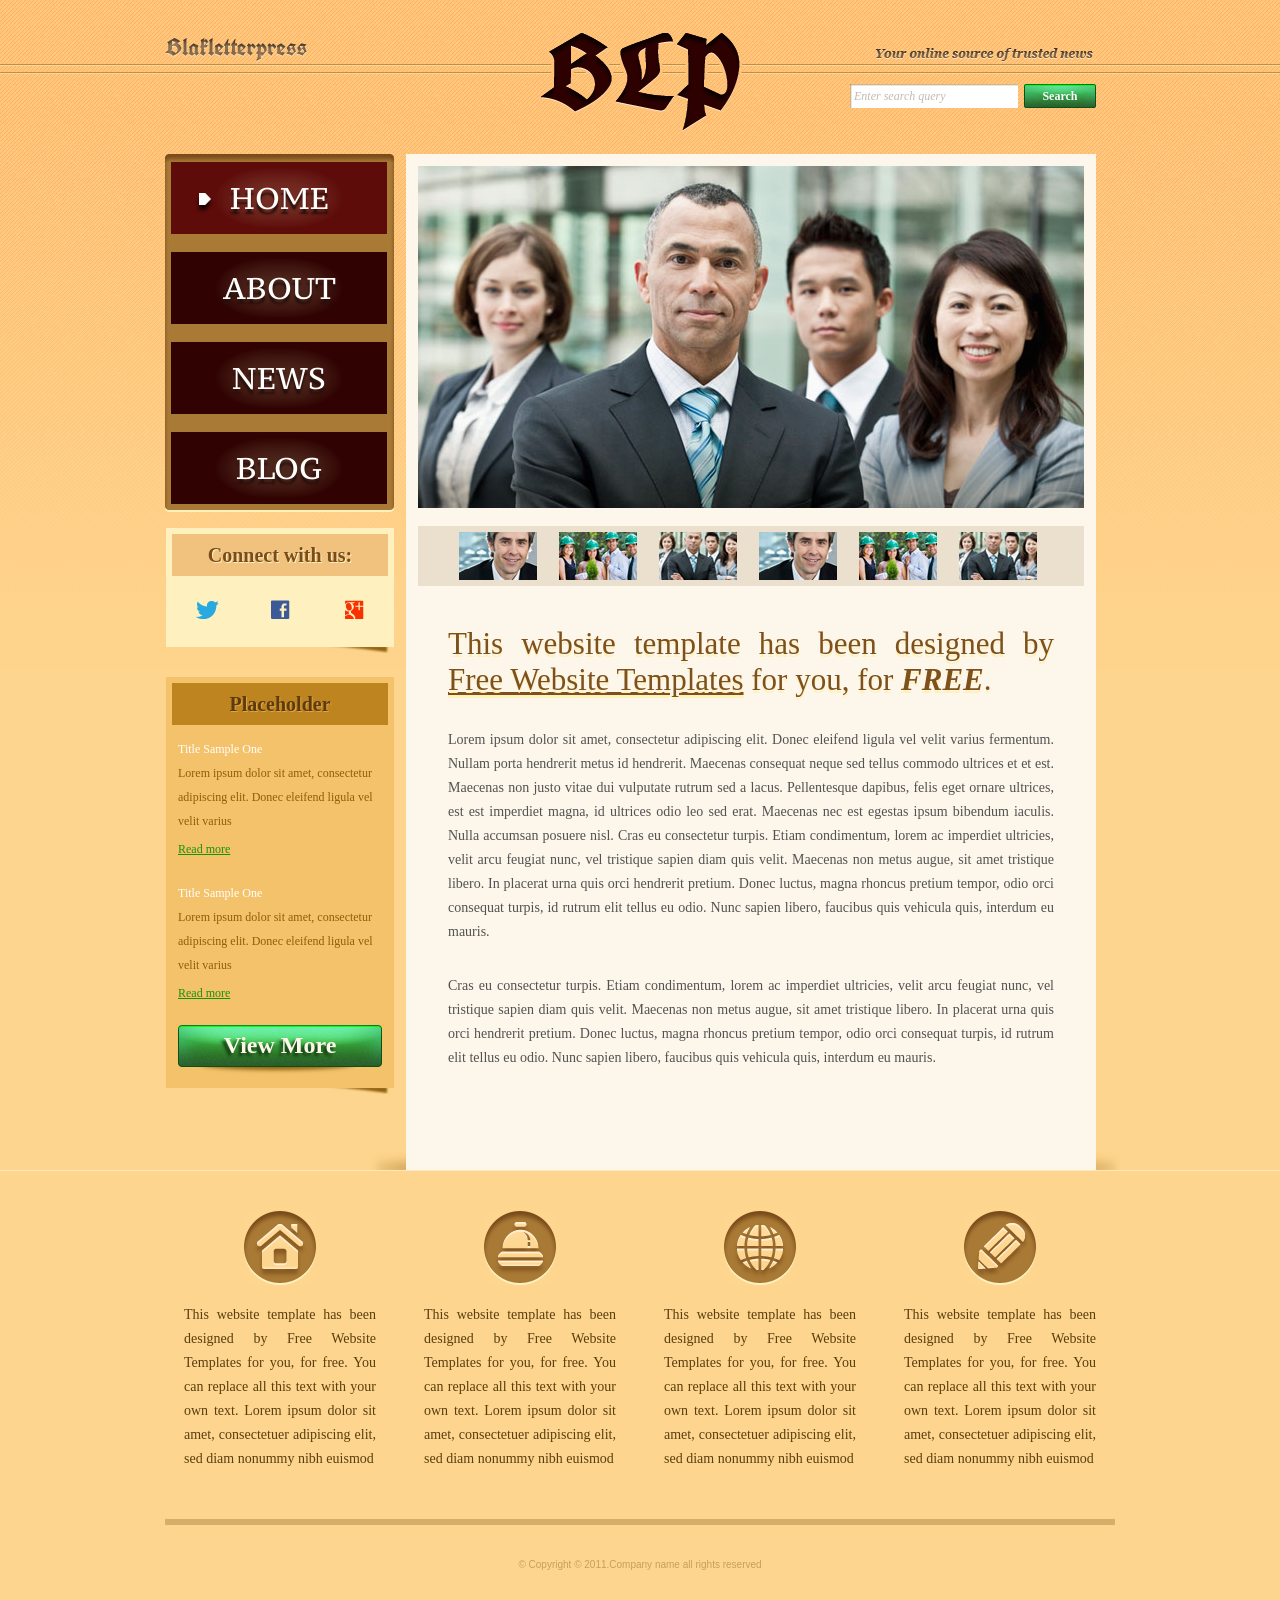
<file: index_new.html>
<!DOCTYPE html>
<!-- Website template by freewebsitetemplates.com -->
<html>
<head>
	<meta charset="UTF-8">
	<title>Blakletterpress Website Template</title>
	<link rel="stylesheet" href="css/style.css" type="text/css">
</head>
<body>
	<div id="page">
		<div id="header">
			<div id="motto">
				<a href="index.html" class="sitename"><img src="images/blakletterpress.png" height="24" width="142" alt="SiteName"></a>
				<p>
					<img src="images/header-text.png" height="14" width="218" alt="Text">
				</p>
			</div>
			<div id="logo">
				<a href="index.html"><img src="images/logo.png" alt="LOGO"></a>
			</div>
			<div id="searchbar">
				<form action="#" method="post">
					<input type="text" value="Enter search query" class="txtfield" onBlur="javascript:if(this.value==''){this.value=this.defaultValue;}" onFocus="javascript:if(this.value==this.defaultValue){this.value='';}">
					<input type="submit" value="Search" class="btn">
				</form>
			</div>
		</div>
		<div id="contents">
			<div id="main">
				<div id="gallery">
					<div>
						<img src="images/team-large.jpg" alt="Img">
					</div>
					<ul>
						<li>
							<img src="images/smiling.jpg" alt="Img">
						</li>
						<li>
							<img src="images/ecofriends.jpg" alt="Img">
						</li>
						<li>
							<img src="images/team.jpg" alt="Img">
						</li>
						<li>
							<img src="images/smiling.jpg" alt="Img">
						</li>
						<li>
							<img src="images/ecofriends.jpg" alt="Img">
						</li>
						<li>
							<img src="images/team.jpg" alt="Img">
						</li>
					</ul>
				</div>
				<div class="body">
					<h1>This website template has been designed by <a href="http://www.freewebsitetemplates.com/">Free Website Templates</a> for you, for <em>free</em>.</h1>
					<p>
						Lorem ipsum dolor sit amet, consectetur adipiscing elit. Donec eleifend ligula vel velit varius fermentum. Nullam porta hendrerit metus id hendrerit. Maecenas consequat neque sed tellus commodo ultrices et et est. Maecenas non justo vitae dui vulputate rutrum sed a lacus. Pellentesque dapibus, felis eget ornare ultrices, est est imperdiet magna, id ultrices odio leo sed erat. Maecenas nec est egestas ipsum bibendum iaculis. Nulla accumsan posuere nisl. Cras eu consectetur turpis. Etiam condimentum, lorem ac imperdiet ultricies, velit arcu feugiat nunc, vel tristique sapien diam quis velit. Maecenas non metus augue, sit amet tristique libero. In placerat urna quis orci hendrerit pretium. Donec luctus, magna rhoncus pretium tempor, odio orci consequat turpis, id rutrum elit tellus eu odio. Nunc sapien libero, faucibus quis vehicula quis, interdum eu mauris.
					</p>
					<p>
						Cras eu consectetur turpis. Etiam condimentum, lorem ac imperdiet ultricies, velit arcu feugiat nunc, vel tristique sapien diam quis velit. Maecenas non metus augue, sit amet tristique libero. In placerat urna quis orci hendrerit pretium. Donec luctus, magna rhoncus pretium tempor, odio orci consequat turpis, id rutrum elit tellus eu odio. Nunc sapien libero, faucibus quis vehicula quis, interdum eu mauris.
					</p>
				</div>
			</div>
			<div id="sidebar">
				<div id="navigation">
					<div>
						<ul>
							<li class="selected">
								<a href="index.html">Home</a>
							</li>
							<li>
								<a href="about.html">About</a>
							</li>
							<li>
								<a href="news.html">News</a>
							</li>
							<li>
								<a href="blog.html">Blog</a>
							</li>
						</ul>
					</div>
				</div>
				<div class="section">
					<div id="connect">
						<h2>Connect with us:</h2>
						<a href="http://freewebsitetemplates.com/go/twitter/" target="_blank" class="twitter"></a> <a href="http://freewebsitetemplates.com/go/facebook/" target="_blank" class="facebook"></a> <a href="http://freewebsitetemplates.com/go/googleplus/" target="_blank" class="googleplus"></a>
					</div>
				</div>
				<div class="section">
					<div id="posts">
						<h2>Placeholder</h2>
						<ul>
							<li>
								<h5>Title Sample One</h5>
								<p>
									Lorem ipsum dolor sit amet, consectetur adipiscing elit. Donec eleifend ligula vel velit varius
								</p>
								<a href="news.html" class="more">Read more</a>
							</li>
							<li>
								<h5>Title Sample One</h5>
								<p>
									Lorem ipsum dolor sit amet, consectetur adipiscing elit. Donec eleifend ligula vel velit varius
								</p>
								<a href="news.html" class="more">Read more</a>
							</li>
						</ul>
						<a href="news.html" class="btn2">View More</a>
					</div>
				</div>
			</div>
		</div>
		<div id="footer">
			<div>
				<ul id="featured">
					<li>
						<a href="index.html" class="home"></a>
						<p>
							This website template has been designed by Free Website Templates for you, for free. You can replace all this text with your own text. Lorem ipsum dolor sit amet, consectetuer adipiscing elit, sed diam nonummy nibh euismod
						</p>
					</li>
					<li>
						<a href="index.html" class="bell"></a>
						<p>
							This website template has been designed by Free Website Templates for you, for free. You can replace all this text with your own text. Lorem ipsum dolor sit amet, consectetuer adipiscing elit, sed diam nonummy nibh euismod
						</p>
					</li>
					<li>
						<a href="index.html" class="globe"></a>
						<p>
							This website template has been designed by Free Website Templates for you, for free. You can replace all this text with your own text. Lorem ipsum dolor sit amet, consectetuer adipiscing elit, sed diam nonummy nibh euismod
						</p>
					</li>
					<li>
						<a href="index.html" class="pencil"></a>
						<p>
							This website template has been designed by Free Website Templates for you, for free. You can replace all this text with your own text. Lorem ipsum dolor sit amet, consectetuer adipiscing elit, sed diam nonummy nibh euismod
						</p>
					</li>
				</ul>
				<p id="footnote">
					© Copyright © 2011.Company name all rights reserved
				</p>
			</div>
		</div>
	</div>
</body>
</html>
</file>
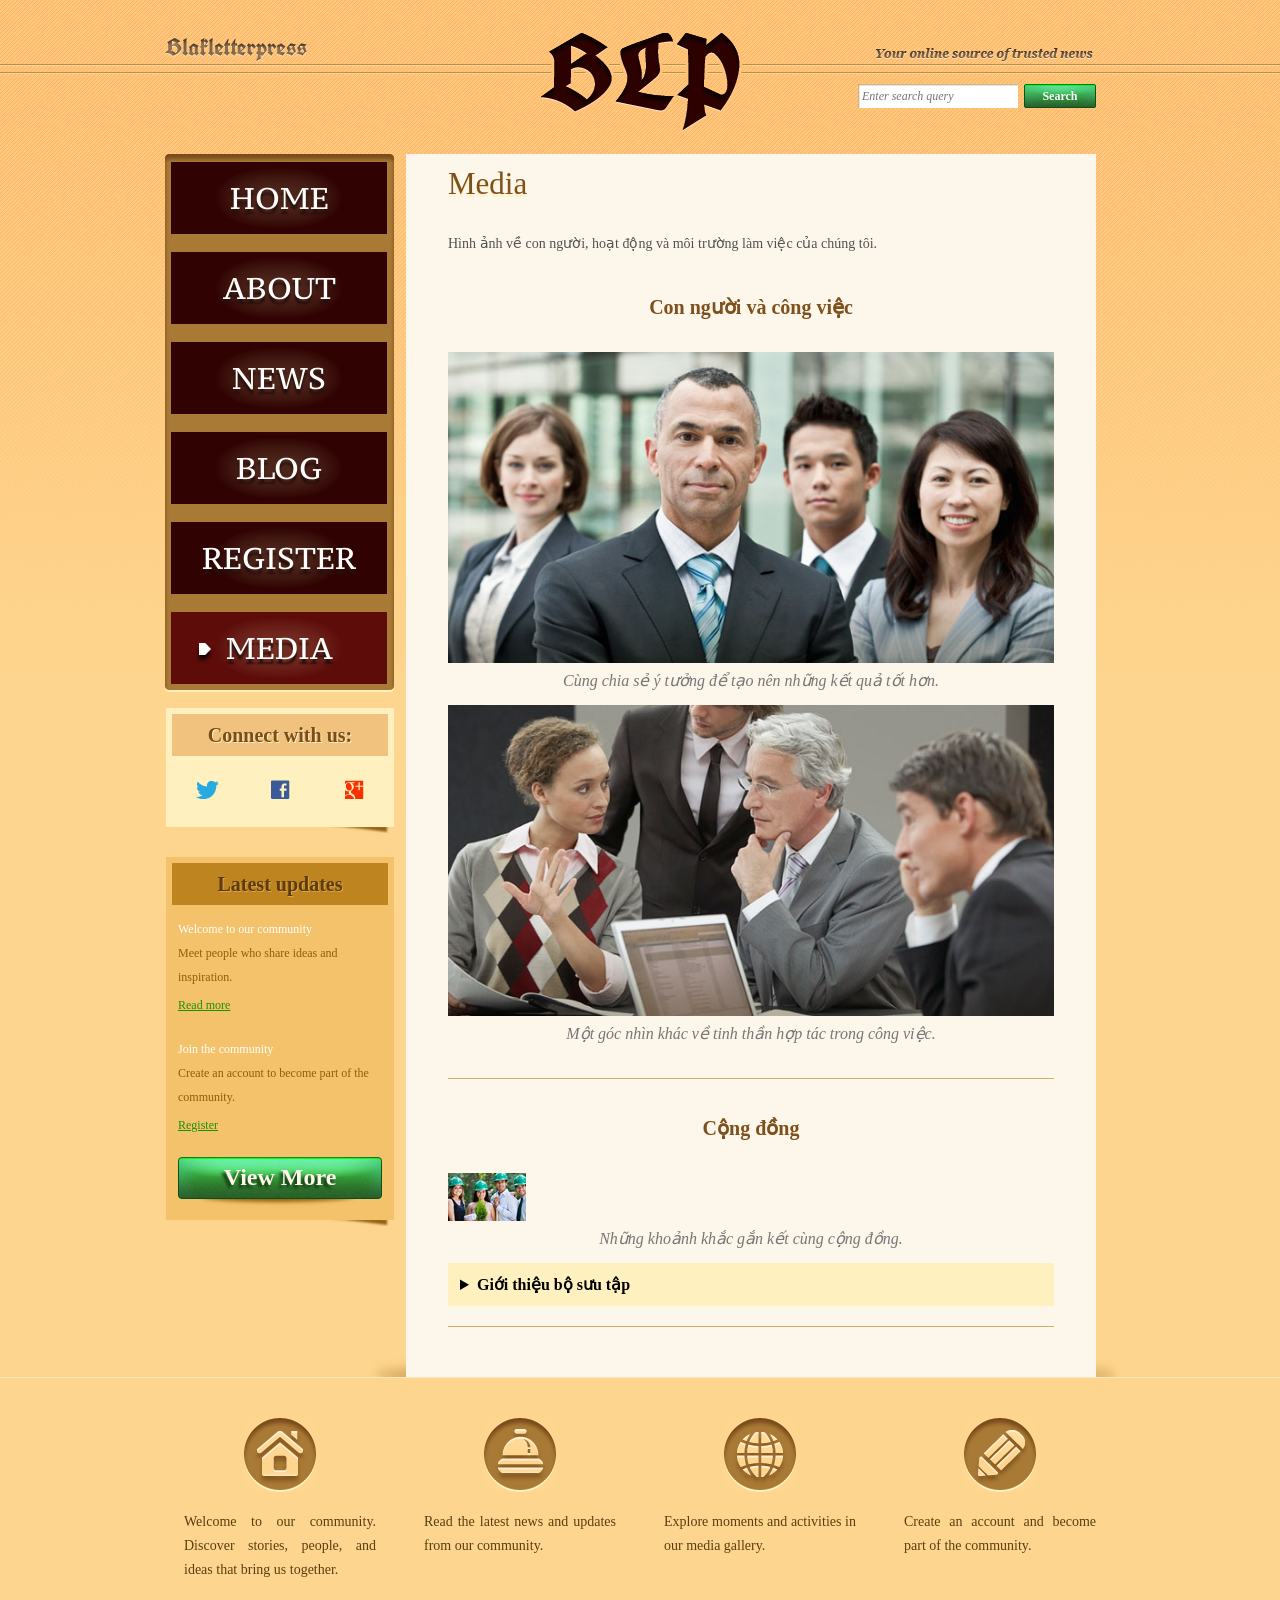
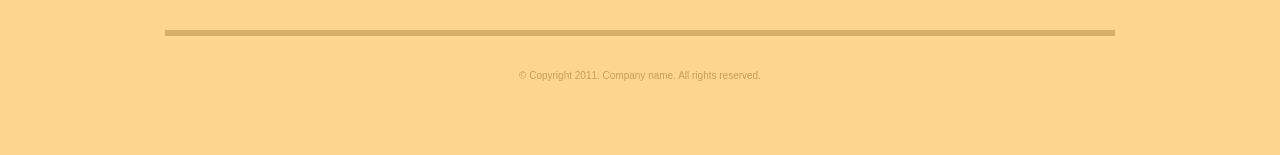
<file: media.html>
<!DOCTYPE html>
<!-- Website template by freewebsitetemplates.com -->
<html lang="vi">
<head>
	<meta charset="UTF-8">
	<meta name="viewport" content="width=device-width, initial-scale=1.0">
	<title>Media - Blakletterpress Website Template</title>
	<link rel="stylesheet" href="css/style.css" type="text/css">
</head>
<body>
	<div id="page">
		<header id="header">
			<div id="motto">
				<a href="index.html" class="sitename"><img src="images/blakletterpress.png" height="24" width="142" alt="Blakletterpress"></a>
				<p><img src="images/header-text.png" height="14" width="218" alt="Creative community"></p>
			</div>
			<div id="logo">
				<a href="index.html"><img src="images/logo.png" alt="Blakletterpress home"></a>
			</div>
			<div id="searchbar">
				<form action="#" method="get">
					<input type="search" name="q" placeholder="Enter search query" class="txtfield" aria-label="Search">
					<input type="submit" value="Search" class="btn">
				</form>
			</div>
		</header>
		<main id="contents">
			<section id="main" class="media-page">
				<article class="body">
					<h1>Media</h1>
					<p>Hình ảnh về con người, hoạt động và môi trường làm việc của chúng tôi.</p>
					<section aria-labelledby="team-gallery-title">
						<h2 id="team-gallery-title">Con người và công việc</h2>
						<figure>
							<img src="images/team-large.jpg" alt="Nhóm đồng nghiệp trao đổi trong một cuộc họp">
							<figcaption>Cùng chia sẻ ý tưởng để tạo nên những kết quả tốt hơn.</figcaption>
						</figure>
						<figure>
							<img src="images/meeting.jpg" alt="Các thành viên trong nhóm làm việc cùng nhau">
							<figcaption>Một góc nhìn khác về tinh thần hợp tác trong công việc.</figcaption>
						</figure>
					</section>
					<section aria-labelledby="community-title">
						<h2 id="community-title">Cộng đồng</h2>
						<figure>
							<img src="images/ecofriends.jpg" alt="Nhóm bạn cùng tham gia hoạt động ngoài trời">
							<figcaption>Những khoảnh khắc gắn kết cùng cộng đồng.</figcaption>
						</figure>
						<details>
							<summary>Giới thiệu bộ sưu tập</summary>
							<p>Bộ sưu tập ghi lại các hoạt động, con người và những khoảnh khắc đáng nhớ.</p>
						</details>
					</section>
				</article>
			</section>
			<aside id="sidebar">
				<nav id="navigation" aria-label="Main navigation">
					<div><ul>
						<li><a href="index.html">Home</a></li>
						<li><a href="about.html">About</a></li>
						<li><a href="news.html">News</a></li>
						<li><a href="blog.html">Blog</a></li>
						<li><a href="register.html">Register</a></li>
						<li class="selected"><a href="media.html">Media</a></li>
					</ul></div>
				</nav>
				<div class="section"><div id="connect">
					<h2>Connect with us:</h2>
					<a href="https://twitter.com/" class="twitter" aria-label="Twitter"></a>
					<a href="https://facebook.com/" class="facebook" aria-label="Facebook"></a>
					<a href="https://plus.google.com/" class="googleplus" aria-label="Google Plus"></a>
				</div></div>
				<div class="section"><div id="posts">
					<h2>Latest updates</h2>
					<ul>
						<li><h5>Welcome to our community</h5><p>Meet people who share ideas and inspiration.</p><a href="about.html" class="more">Read more</a></li>
						<li><h5>Join the community</h5><p>Create an account to become part of the community.</p><a href="register.html" class="more">Register</a></li>
					</ul>
					<a href="news.html" class="btn2">View More</a>
				</div></div>
			</aside>
		</main>
		<footer id="footer"><div>
			<ul id="featured">
				<li><a href="index.html" class="home" aria-label="Home"></a><p>Welcome to our community. Discover stories, people, and ideas that bring us together.</p></li>
				<li><a href="news.html" class="bell" aria-label="News"></a><p>Read the latest news and updates from our community.</p></li>
				<li><a href="media.html" class="globe" aria-label="Media"></a><p>Explore moments and activities in our media gallery.</p></li>
				<li><a href="register.html" class="pencil" aria-label="Register"></a><p>Create an account and become part of the community.</p></li>
			</ul>
			<p id="footnote">© Copyright 2011. Company name. All rights reserved.</p>
		</div></footer>
	</div>
</body>
</html>
</file>
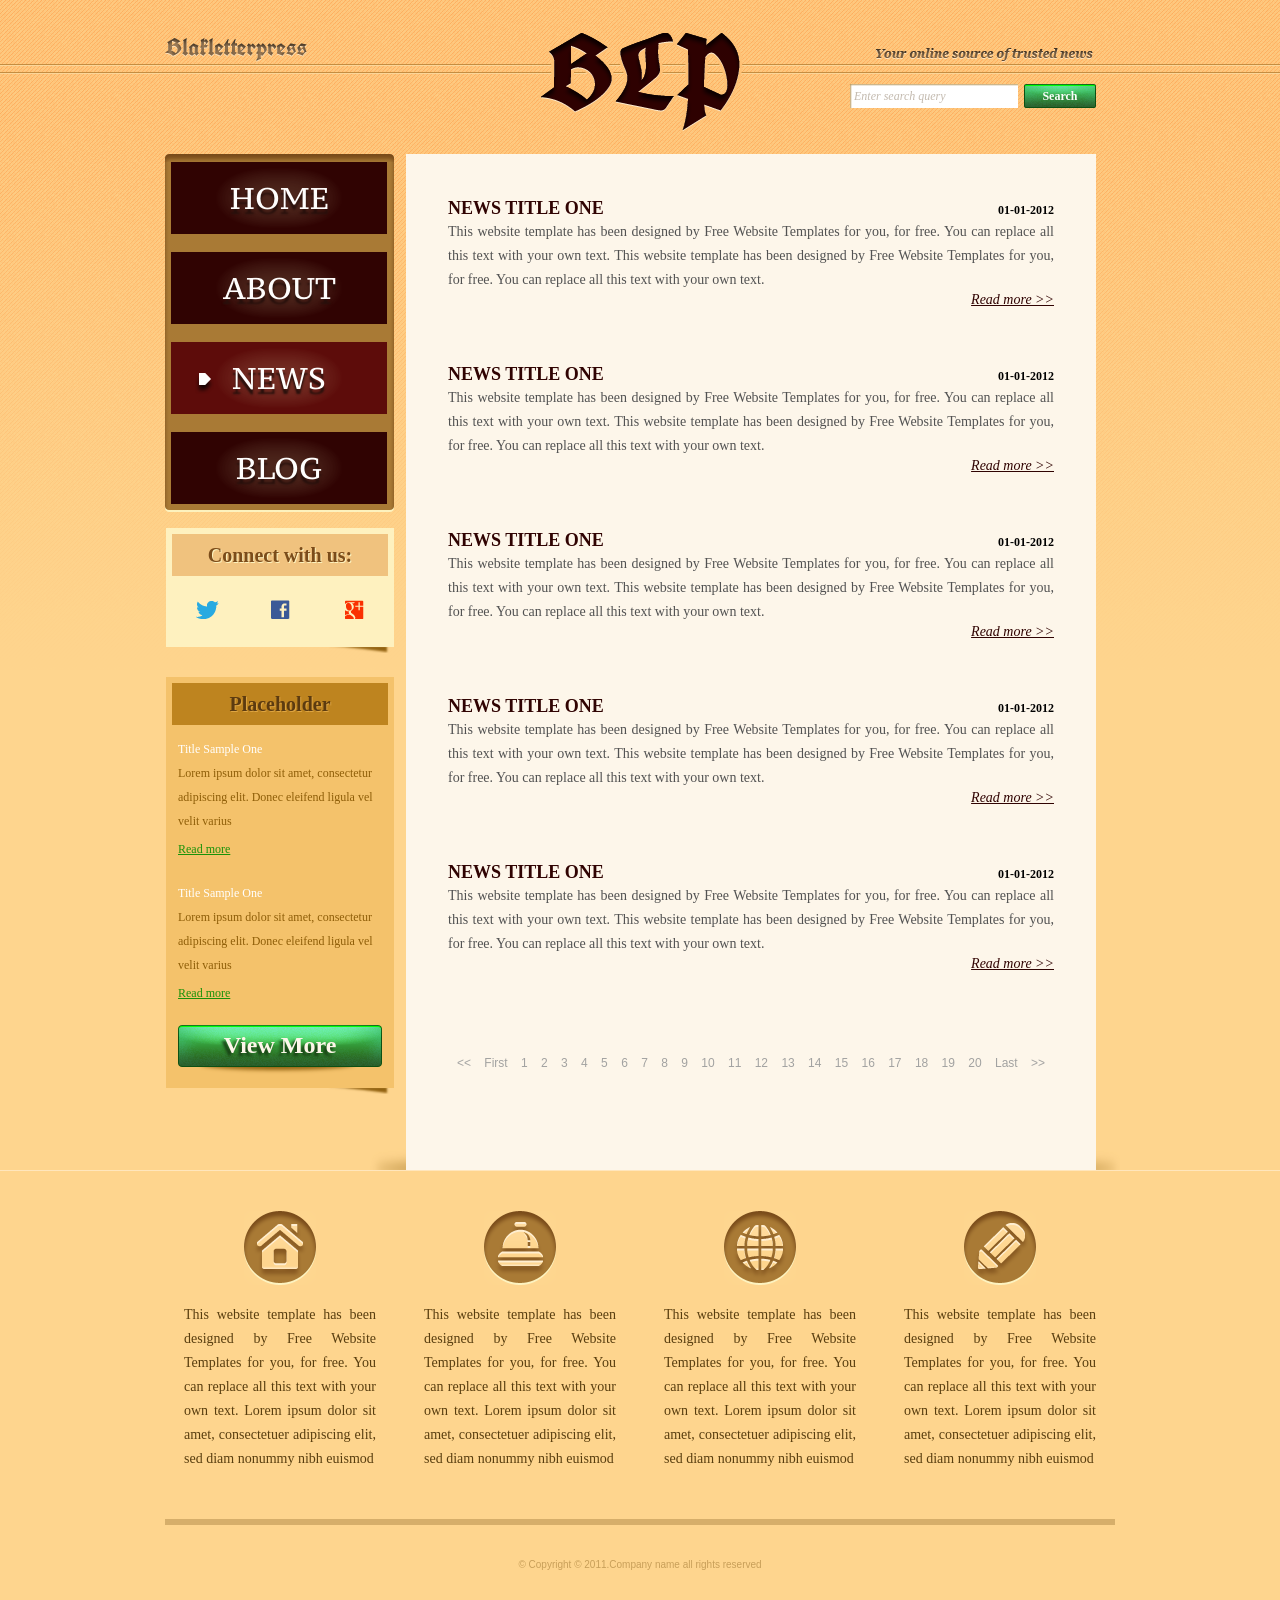
<file: news.html>
<!DOCTYPE html>
<!-- Website template by freewebsitetemplates.com -->
<html>
<head>
	<meta charset="UTF-8">
	<title>News - Blakletterpress Website Template</title>
	<link rel="stylesheet" href="css/style.css" type="text/css">
</head>
<body>
	<div id="page">
		<div id="header">
			<div id="motto">
				<a href="index.html" class="sitename"><img src="images/blakletterpress.png" height="24" width="142" alt="SiteName"></a>
				<p>
					<img src="images/header-text.png" height="14" width="218" alt="Text">
				</p>
			</div>
			<div id="logo">
				<a href="index.html"><img src="images/logo.png" alt="LOGO"></a>
			</div>
			<div id="searchbar">
				<form action="#" method="post">
					<input type="text" value="Enter search query" class="txtfield" onBlur="javascript:if(this.value==''){this.value=this.defaultValue;}" onFocus="javascript:if(this.value==this.defaultValue){this.value='';}">
					<input type="submit" value="Search" class="btn">
				</form>
			</div>
		</div>
		<div id="contents">
			<div id="main">
				<div class="body">
					<ul id="list">
						<li>
							<span class="time">01-01-2012</span>
							<h3>NEWS TITLE ONE</h3>
							<p>
								This website template has been designed by Free Website Templates for you, for free. You can replace all this text with your own text. This website template has been designed by Free Website Templates for you, for free. You can replace all this text with your own text.
							</p>
							<a href="news.html" class="more">Read more >></a>
						</li>
						<li>
							<span class="time">01-01-2012</span>
							<h3>NEWS TITLE ONE</h3>
							<p>
								This website template has been designed by Free Website Templates for you, for free. You can replace all this text with your own text. This website template has been designed by Free Website Templates for you, for free. You can replace all this text with your own text.
							</p>
							<a href="news.html" class="more">Read more >></a>
						</li>
						<li>
							<span class="time">01-01-2012</span>
							<h3>NEWS TITLE ONE</h3>
							<p>
								This website template has been designed by Free Website Templates for you, for free. You can replace all this text with your own text. This website template has been designed by Free Website Templates for you, for free. You can replace all this text with your own text.
							</p>
							<a href="news.html" class="more">Read more >></a>
						</li>
						<li>
							<span class="time">01-01-2012</span>
							<h3>NEWS TITLE ONE</h3>
							<p>
								This website template has been designed by Free Website Templates for you, for free. You can replace all this text with your own text. This website template has been designed by Free Website Templates for you, for free. You can replace all this text with your own text.
							</p>
							<a href="news.html" class="more">Read more >></a>
						</li>
						<li>
							<span class="time">01-01-2012</span>
							<h3>NEWS TITLE ONE</h3>
							<p>
								This website template has been designed by Free Website Templates for you, for free. You can replace all this text with your own text. This website template has been designed by Free Website Templates for you, for free. You can replace all this text with your own text.
							</p>
							<a href="news.html" class="more">Read more >></a>
						</li>
					</ul>
					<div id="pagination">
						<a href="news.html">&lt;&lt;</a> <a href="news.html">First</a> <a href="news.html">1</a> <a href="news.html">2</a> <a href="news.html">3</a> <a href="news.html">4</a> <a href="news.html">5</a> <a href="news.html">6</a> <a href="news.html">7</a> <a href="news.html">8</a> <a href="news.html">9</a> <a href="news.html">10</a> <a href="news.html">11</a> <a href="news.html">12</a> <a href="news.html">13</a> <a href="news.html">14</a> <a href="news.html">15</a> <a href="news.html">16</a> <a href="news.html">17</a> <a href="news.html">18</a> <a href="news.html">19</a> <a href="news.html">20</a> <a href="news.html">Last</a> <a href="news.html">&gt;&gt;</a>
					</div>
				</div>
			</div>
			<div id="sidebar">
				<div id="navigation">
					<div>
						<ul>
							<li>
								<a href="index.html">Home</a>
							</li>
							<li>
								<a href="about.html">About</a>
							</li>
							<li class="selected">
								<a href="news.html">News</a>
							</li>
							<li>
								<a href="blog.html">Blog</a>
							</li>
						</ul>
					</div>
				</div>
				<div class="section">
					<div id="connect">
						<h2>Connect with us:</h2>
						<a href="http://freewebsitetemplates.com/go/twitter/" target="_blank" class="twitter"></a> <a href="http://freewebsitetemplates.com/go/facebook/" target="_blank" class="facebook"></a> <a href="http://freewebsitetemplates.com/go/googleplus/" target="_blank" class="googleplus"></a>
					</div>
				</div>
				<div class="section">
					<div id="posts">
						<h2>Placeholder</h2>
						<ul>
							<li>
								<h5>Title Sample One</h5>
								<p>
									Lorem ipsum dolor sit amet, consectetur adipiscing elit. Donec eleifend ligula vel velit varius
								</p>
								<a href="news.html" class="more">Read more</a>
							</li>
							<li>
								<h5>Title Sample One</h5>
								<p>
									Lorem ipsum dolor sit amet, consectetur adipiscing elit. Donec eleifend ligula vel velit varius
								</p>
								<a href="news.html" class="more">Read more</a>
							</li>
						</ul>
						<a href="news.html" class="btn2">View More</a>
					</div>
				</div>
			</div>
		</div>
		<div id="footer">
			<div>
				<ul id="featured">
					<li>
						<a href="index.html" class="home"></a>
						<p>
							This website template has been designed by Free Website Templates for you, for free. You can replace all this text with your own text. Lorem ipsum dolor sit amet, consectetuer adipiscing elit, sed diam nonummy nibh euismod
						</p>
					</li>
					<li>
						<a href="index.html" class="bell"></a>
						<p>
							This website template has been designed by Free Website Templates for you, for free. You can replace all this text with your own text. Lorem ipsum dolor sit amet, consectetuer adipiscing elit, sed diam nonummy nibh euismod
						</p>
					</li>
					<li>
						<a href="index.html" class="globe"></a>
						<p>
							This website template has been designed by Free Website Templates for you, for free. You can replace all this text with your own text. Lorem ipsum dolor sit amet, consectetuer adipiscing elit, sed diam nonummy nibh euismod
						</p>
					</li>
					<li>
						<a href="index.html" class="pencil"></a>
						<p>
							This website template has been designed by Free Website Templates for you, for free. You can replace all this text with your own text. Lorem ipsum dolor sit amet, consectetuer adipiscing elit, sed diam nonummy nibh euismod
						</p>
					</li>
				</ul>
				<p id="footnote">
					© Copyright © 2011.Company name all rights reserved
				</p>
			</div>
		</div>
	</div>
</body>
</html>
</file>
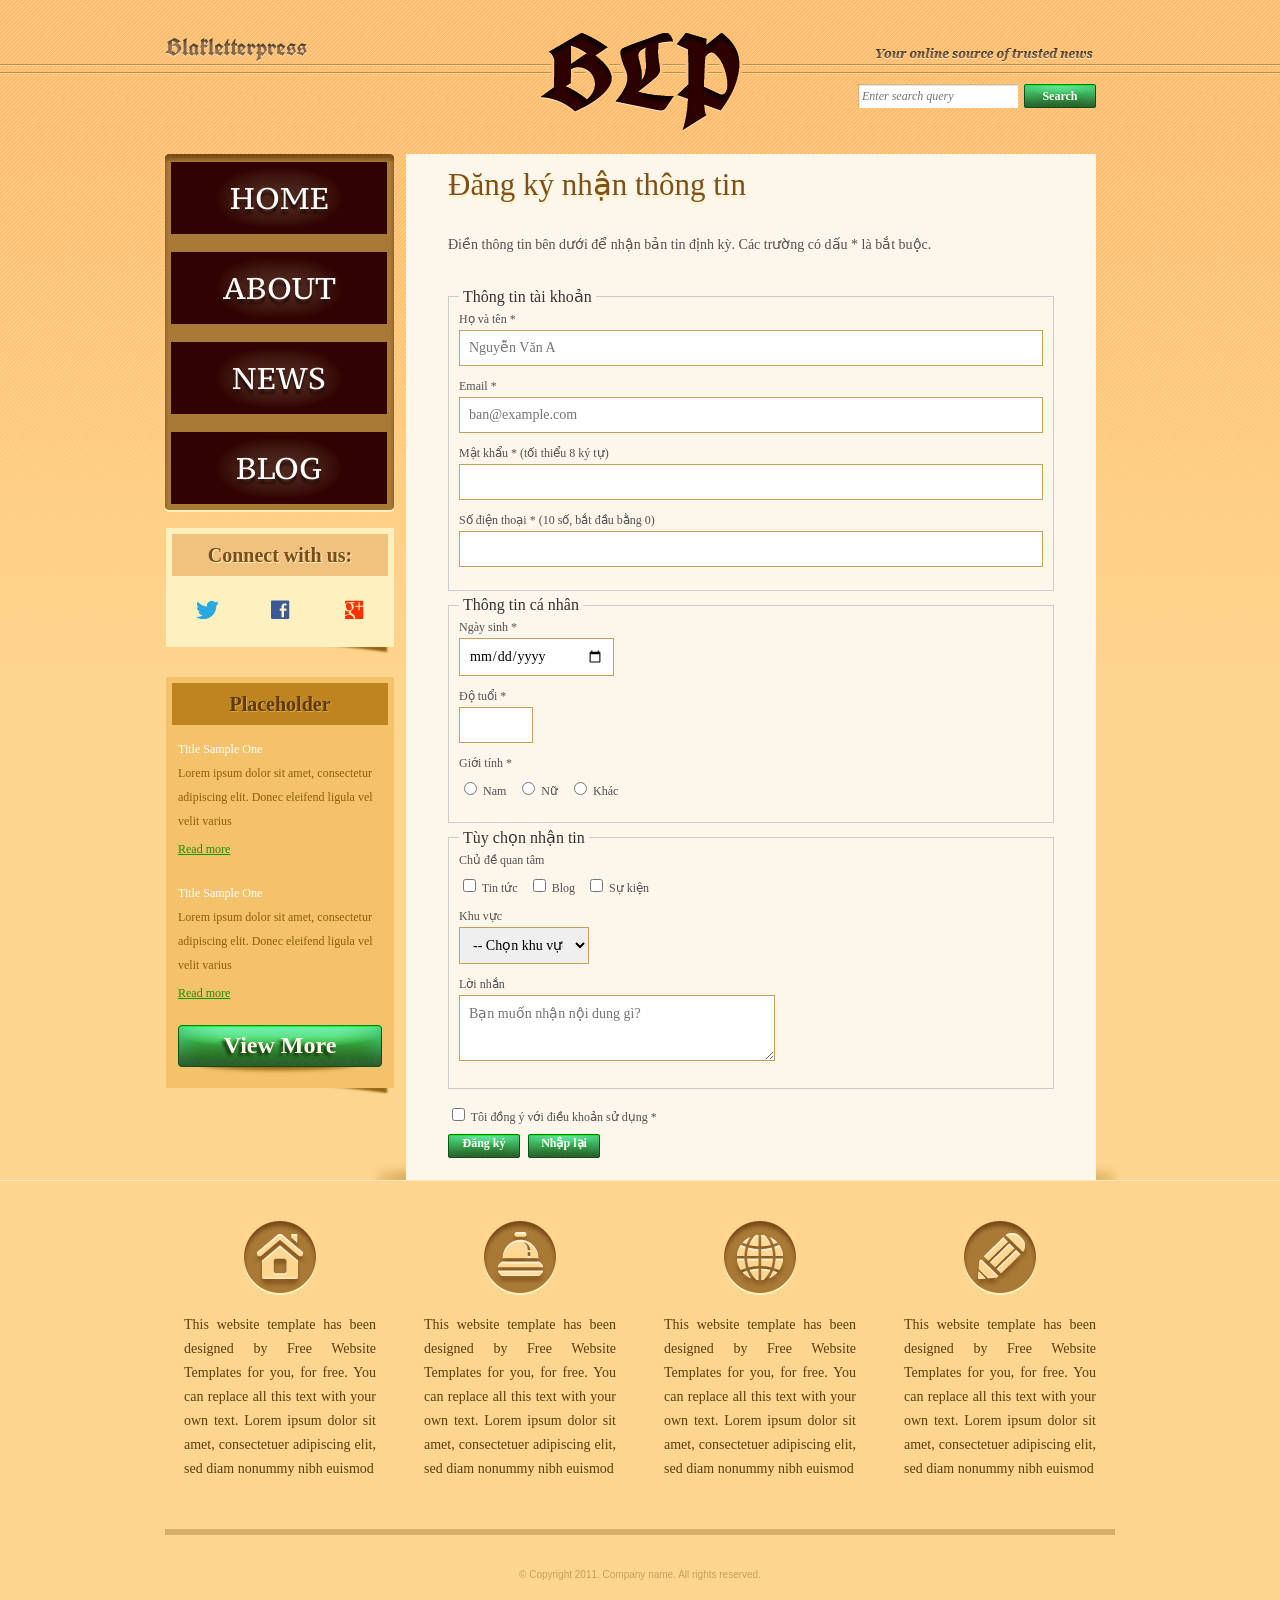
<file: register.html>
<!DOCTYPE html>
<!-- Website template by freewebsitetemplates.com -->
<html lang="vi">
<head>
	<meta charset="UTF-8">
	<meta name="viewport" content="width=device-width, initial-scale=1.0">
	<title>Register - Blakletterpress Website Template</title>
	<link rel="stylesheet" href="css/style.css" type="text/css">
</head>
<body>
	<div id="page">
		<header id="header">
			<div id="motto">
				<a href="index.html" class="sitename"><img src="images/blakletterpress.png" height="24" width="142" alt="Blakletterpress"></a>
				<p><img src="images/header-text.png" height="14" width="218" alt="Creative community"></p>
			</div>
			<div id="logo">
				<a href="index.html"><img src="images/logo.png" alt="Blakletterpress home"></a>
			</div>
			<div id="searchbar">
				<form action="#" method="get">
					<input type="search" name="q" placeholder="Enter search query" class="txtfield" aria-label="Search">
					<input type="submit" value="Search" class="btn">
				</form>
			</div>
		</header>
		<main id="contents">
			<section id="main">
				<article class="body">
					<h1>Đăng ký nhận thông tin</h1>
					<p>Điền thông tin bên dưới để nhận bản tin định kỳ. Các trường có dấu * là bắt buộc.</p>
					<form class="register-form" action="#" method="post">
						<fieldset>
							<legend>Thông tin tài khoản</legend>
							<div class="form-group">
								<label for="full-name">Họ và tên *</label>
								<input id="full-name" name="fullName" type="text" placeholder="Nguyễn Văn A" autocomplete="name" required>
							</div>
							<div class="form-group">
								<label for="email">Email *</label>
								<input id="email" name="email" type="email" placeholder="ban@example.com" autocomplete="email" required>
							</div>
							<div class="form-group">
								<label for="password">Mật khẩu * (tối thiểu 8 ký tự)</label>
								<input id="password" name="password" type="password" autocomplete="new-password" minlength="8" required>
							</div>
							<div class="form-group">
								<label for="phone">Số điện thoại * (10 số, bắt đầu bằng 0)</label>
								<input id="phone" name="phone" type="tel" autocomplete="tel" pattern="0[0-9]{9}" title="Nhập số điện thoại gồm 10 chữ số và bắt đầu bằng 0" required>
							</div>
						</fieldset>
						<fieldset>
							<legend>Thông tin cá nhân</legend>
							<div class="form-group">
								<label for="birth-date">Ngày sinh *</label>
								<input id="birth-date" name="birthDate" type="date" autocomplete="bday" required>
							</div>
							<div class="form-group">
								<label for="age">Độ tuổi *</label>
								<input id="age" name="age" type="number" min="1" max="120" required>
							</div>
							<div class="choice-group">
								<span>Giới tính *</span>
								<label><input name="gender" type="radio" value="male" required> Nam</label>
								<label><input name="gender" type="radio" value="female"> Nữ</label>
								<label><input name="gender" type="radio" value="other"> Khác</label>
							</div>
						</fieldset>
						<fieldset>
							<legend>Tùy chọn nhận tin</legend>
							<div class="choice-group">
								<span>Chủ đề quan tâm</span>
								<label><input name="topics" type="checkbox" value="news"> Tin tức</label>
								<label><input name="topics" type="checkbox" value="blog"> Blog</label>
								<label><input name="topics" type="checkbox" value="events"> Sự kiện</label>
							</div>
							<div class="form-group">
								<label for="region">Khu vực</label>
								<select id="region" name="region">
									<option value="">-- Chọn khu vực --</option>
									<option value="north">Miền Bắc</option>
									<option value="central">Miền Trung</option>
									<option value="south">Miền Nam</option>
									<option value="other">Khác</option>
								</select>
							</div>
							<div class="form-group">
								<label for="message">Lời nhắn</label>
								<textarea id="message" name="message" rows="3" placeholder="Bạn muốn nhận nội dung gì?"></textarea>
							</div>
						</fieldset>
						<label class="checkbox-label"><input name="terms" type="checkbox" required> Tôi đồng ý với điều khoản sử dụng *</label>
						<div class="form-actions">
							<button type="submit">Đăng ký</button>
							<button type="reset">Nhập lại</button>
						</div>
					</form>
				</article>
			</section>
			<aside id="sidebar">
				<nav id="navigation" aria-label="Main navigation">
					<div><ul>
						<li><a href="index.html">Home</a></li>
						<li><a href="about.html">About</a></li>
						<li><a href="news.html">News</a></li>
						<li><a href="blog.html">Blog</a></li>
					</ul></div>
				</nav>
				<div class="section"><div id="connect">
					<h2>Connect with us:</h2>
					<a href="https://twitter.com/" class="twitter" aria-label="Twitter"></a>
					<a href="https://facebook.com/" class="facebook" aria-label="Facebook"></a>
					<a href="https://plus.google.com/" class="googleplus" aria-label="Google Plus"></a>
				</div></div>
				<div class="section"><div id="posts">
					<h2>Placeholder</h2>
					<ul>
						<li><h5>Title Sample One</h5><p>Lorem ipsum dolor sit amet, consectetur adipiscing elit. Donec eleifend ligula vel velit varius</p><a href="news.html" class="more">Read more</a></li>
						<li><h5>Title Sample One</h5><p>Lorem ipsum dolor sit amet, consectetur adipiscing elit. Donec eleifend ligula vel velit varius</p><a href="news.html" class="more">Read more</a></li>
					</ul>
					<a href="news.html" class="btn2">View More</a>
				</div></div>
			</aside>
		</main>
		<footer id="footer"><div>
			<ul id="featured">
				<li><a href="index.html" class="home" aria-label="Home"></a><p>This website template has been designed by Free Website Templates for you, for free. You can replace all this text with your own text. Lorem ipsum dolor sit amet, consectetuer adipiscing elit, sed diam nonummy nibh euismod</p></li>
				<li><a href="index.html" class="bell" aria-label="News"></a><p>This website template has been designed by Free Website Templates for you, for free. You can replace all this text with your own text. Lorem ipsum dolor sit amet, consectetuer adipiscing elit, sed diam nonummy nibh euismod</p></li>
				<li><a href="index.html" class="globe" aria-label="Media"></a><p>This website template has been designed by Free Website Templates for you, for free. You can replace all this text with your own text. Lorem ipsum dolor sit amet, consectetuer adipiscing elit, sed diam nonummy nibh euismod</p></li>
				<li><a href="index.html" class="pencil" aria-label="Register"></a><p>This website template has been designed by Free Website Templates for you, for free. You can replace all this text with your own text. Lorem ipsum dolor sit amet, consectetuer adipiscing elit, sed diam nonummy nibh euismod</p></li>
			</ul>
			<p id="footnote">© Copyright 2011. Company name. All rights reserved.</p>
		</div></footer>
	</div>
</body>
</html>
</file>
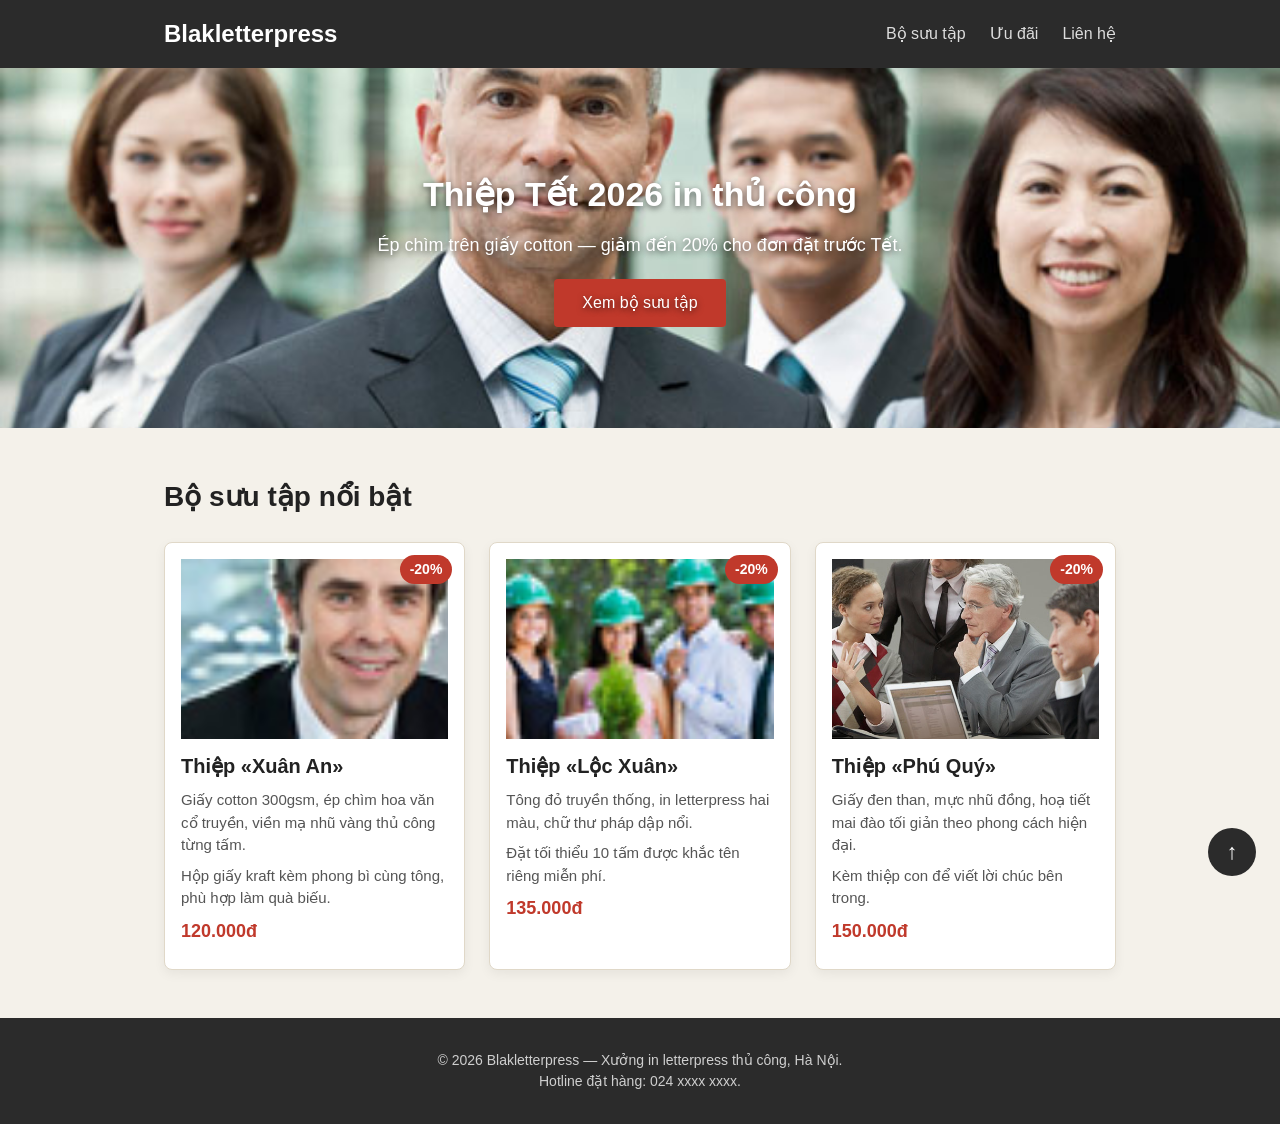
<file: Assignment_3/bt1/trang.html>
<!DOCTYPE html>
<html lang="vi">
<head>
	<meta charset="UTF-8">
	<meta name="viewport" content="width=device-width, initial-scale=1.0">
	<title>Khuyến mãi thiệp Tết 2026 — Blakletterpress</title>
	<link rel="stylesheet" href="style-loi.css">
</head>
<body>
	<header class="site-header">
		<div class="header-inner">
			<a href="#" class="brand">Blakletterpress</a>
			<nav class="main-nav">
				<ul>
					<li><a href="#bo-suu-tap">Bộ sưu tập</a></li>
					<li><a href="#uu-dai">Ưu đãi</a></li>
					<li><a href="#lien-he">Liên hệ</a></li>
				</ul>
			</nav>
		</div>
	</header>

	<section class="hero">
		<img class="hero-bg" src="./images/team-large.jpg" alt="Xưởng in letterpress Blakletterpress">
		<div class="hero-overlay">
			<h1>Thiệp Tết 2026 in thủ công</h1>
			<p>Ép chìm trên giấy cotton — giảm đến 20% cho đơn đặt trước Tết.</p>
			<a href="#bo-suu-tap" class="hero-btn">Xem bộ sưu tập</a>
		</div>
	</section>

	<main>
		<section id="bo-suu-tap" class="products">
			<h2>Bộ sưu tập nổi bật</h2>
			<div class="card-list">

				<article class="card">
					<span class="badge">-20%</span>
					<img src="./images/smiling.jpg" alt="Thiệp Xuân An">
					<div class="card-body">
						<h3>Thiệp &laquo;Xuân An&raquo;</h3>
						<p>Giấy cotton 300gsm, ép chìm hoa văn cổ truyền, viền mạ nhũ vàng thủ công từng tấm.</p>
						<p>Hộp giấy kraft kèm phong bì cùng tông, phù hợp làm quà biếu.</p>
						<p class="price">120.000đ</p>
					</div>
				</article>

				<article class="card">
					<span class="badge">-20%</span>
					<img src="./images/ecofriends.jpg" alt="Thiệp Lộc Xuân">
					<div class="card-body">
						<h3>Thiệp &laquo;Lộc Xuân&raquo;</h3>
						<p>Tông đỏ truyền thống, in letterpress hai màu, chữ thư pháp dập nổi.</p>
						<p>Đặt tối thiểu 10 tấm được khắc tên riêng miễn phí.</p>
						<p class="price">135.000đ</p>
					</div>
				</article>

				<article class="card">
					<span class="badge">-20%</span>
					<img src="./images/meeting.jpg" alt="Thiệp Phú Quý">
					<div class="card-body">
						<h3>Thiệp &laquo;Phú Quý&raquo;</h3>
						<p>Giấy đen than, mực nhũ đồng, hoạ tiết mai đào tối giản theo phong cách hiện đại.</p>
						<p>Kèm thiệp con để viết lời chúc bên trong.</p>
						<p class="price">150.000đ</p>
					</div>
				</article>

			</div>
		</section>
	</main>

	<a href="#" class="back-to-top" aria-label="Lên đầu trang">↑</a>

	<footer id="lien-he" class="site-footer">
		<p>© 2026 Blakletterpress — Xưởng in letterpress thủ công, Hà Nội.</p>
		<p>Hotline đặt hàng: 024&nbsp;xxxx&nbsp;xxxx.</p>
	</footer>
</body>
</html>
</file>
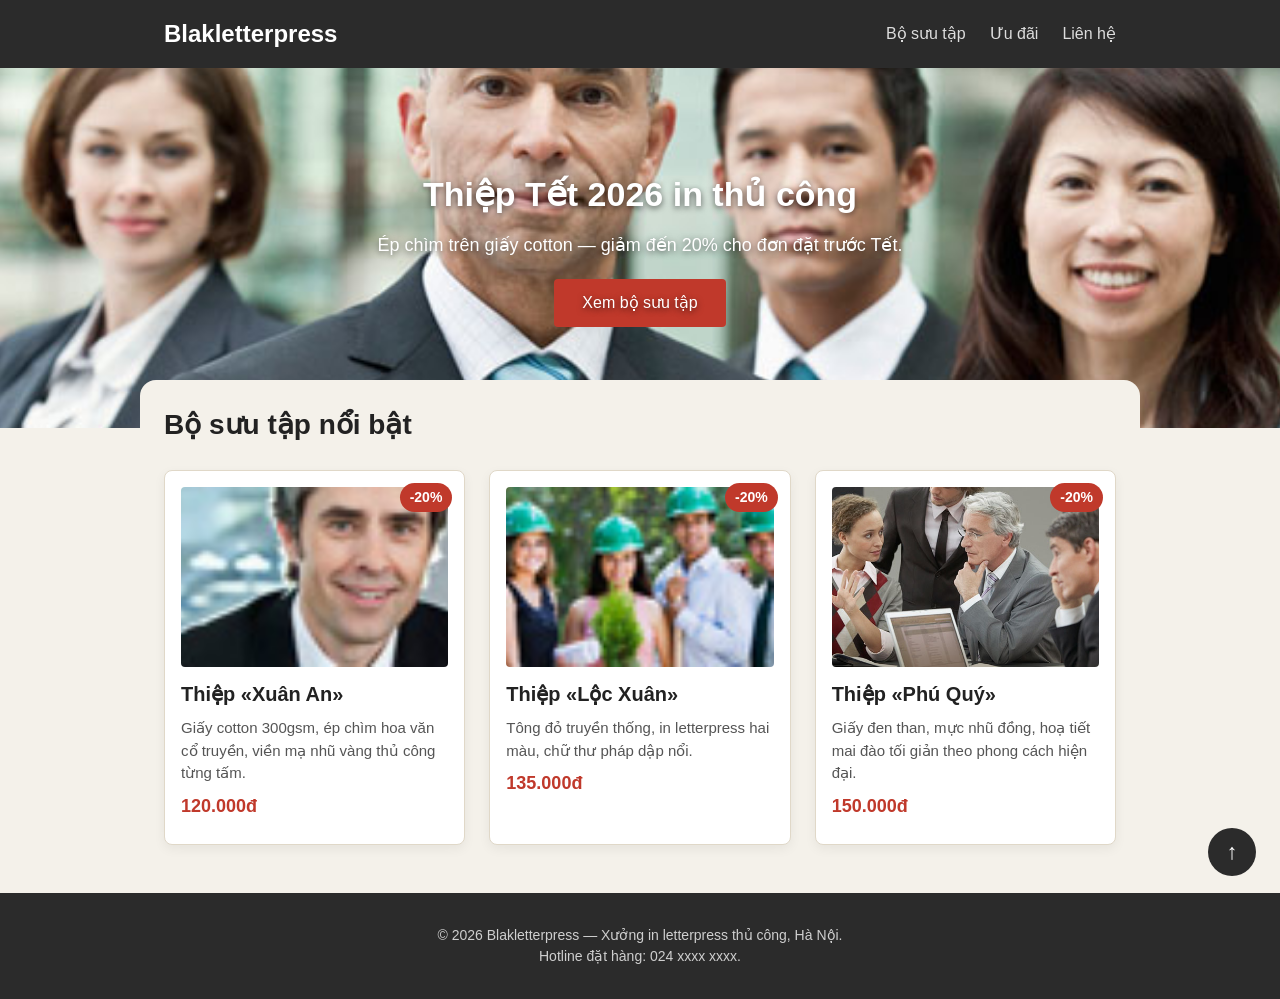
<file: Assignment_3/bt2/trang.html>
<!DOCTYPE html>
<html lang="vi">
<head>
	<meta charset="UTF-8">
	<meta name="viewport" content="width=device-width, initial-scale=1.0">
	<title>Khuyến mãi thiệp Tết 2026 — Blakletterpress</title>
	<link rel="stylesheet" href="style-loi.css">
</head>
<body>
	<div class="page">
		<header class="site-header">
			<div class="header-inner">
				<a href="#" class="brand">Blakletterpress</a>
				<nav class="main-nav">
					<ul>
						<li><a href="#bo-suu-tap">Bộ sưu tập</a></li>
						<li><a href="#uu-dai">Ưu đãi</a></li>
						<li><a href="#lien-he">Liên hệ</a></li>
					</ul>
				</nav>
			</div>
		</header>

		<section class="hero">
			<img class="hero-bg" src="./images/team-large.jpg" alt="Xưởng in letterpress Blakletterpress">
			<div class="hero-overlay">
				<h1>Thiệp Tết 2026 in thủ công</h1>
				<p>Ép chìm trên giấy cotton — giảm đến 20% cho đơn đặt trước Tết.</p>
				<a href="#bo-suu-tap" class="hero-btn">Xem bộ sưu tập</a>
			</div>
		</section>

		<main>
			<section id="bo-suu-tap" class="products">
				<h2>Bộ sưu tập nổi bật</h2>
				<div class="card-list">

					<article class="card">
						<span class="badge">-20%</span>
						<img src="./images/smiling.jpg" alt="Thiệp Xuân An">
						<div class="card-body">
							<h3>Thiệp &laquo;Xuân An&raquo;</h3>
							<p>Giấy cotton 300gsm, ép chìm hoa văn cổ truyền, viền mạ nhũ vàng thủ công từng tấm.</p>
							<p class="price">120.000đ</p>
						</div>
					</article>

					<article class="card">
						<span class="badge">-20%</span>
						<img src="./images/ecofriends.jpg" alt="Thiệp Lộc Xuân">
						<div class="card-body">
							<h3>Thiệp &laquo;Lộc Xuân&raquo;</h3>
							<p>Tông đỏ truyền thống, in letterpress hai màu, chữ thư pháp dập nổi.</p>
							<p class="price">135.000đ</p>
						</div>
					</article>

					<article class="card">
						<span class="badge">-20%</span>
						<img src="./images/meeting.jpg" alt="Thiệp Phú Quý">
						<div class="card-body">
							<h3>Thiệp &laquo;Phú Quý&raquo;</h3>
							<p>Giấy đen than, mực nhũ đồng, hoạ tiết mai đào tối giản theo phong cách hiện đại.</p>
							<p class="price">150.000đ</p>
						</div>
					</article>

				</div>
			</section>
		</main>

		<a href="#" class="back-to-top" aria-label="Lên đầu trang">↑</a>

		<footer id="lien-he" class="site-footer">
			<p>© 2026 Blakletterpress — Xưởng in letterpress thủ công, Hà Nội.</p>
			<p>Hotline đặt hàng: 024&nbsp;xxxx&nbsp;xxxx.</p>
		</footer>
	</div>
</body>
</html>
</file>
<file: Assignment_4/Bai2/css/style.css>
/* Website template by freewebsitetemplates.com */
@font-face {
	font-family: 'PTSerif-Caption';
	src: url('../fonts/PT_Serif-Caption-Web-Regular.eot');
	src: local('☺'), url('../fonts/PT_Serif-Caption-Web-Regular.woff') format('woff'), url('../fonts/PT_Serif-Caption-Web-Regular.ttf') format('truetype'), url('../fonts/PT_Serif-Caption-Web-Regular.svg') format('svg');
	font-weight: normal;
	font-style: normal;
}
@font-face {
	font-family: 'UnifrakturCook-Bold';
	src: url('../fonts/UnifrakturCook-Bold.eot');
	src: local('☺'), url('../fonts/UnifrakturCook-Bold.woff') format('woff'), url('../fonts/UnifrakturCook-Bold.ttf') format('truetype'), url('../fonts/UnifrakturCook-Bold.svg') format('svg');
	font-weight: normal;
	font-style: normal;
}
body {
	background: #fed58e url(../images/bg-body.png) repeat-x left top;
	font-family: Georgia, "Times New Roman", Times, serif;
	margin: 0;
}
#background {
}
#page {
	width: 960px;
	margin: 0 auto;
}
img {
	border: 0;
}
/*------------------------------ SPRITES ------------------------------*/
.btn, .btn2, #searchbar form input.txtfield, #navigation li, #navigation li a:hover, #navigation li.selected a {
	background: url(../images/interface.png) no-repeat;
}
#navigation, #navigation > div, #navigation ul {
	background-image: url(../images/bg-navigation.png);
	background-repeat: no-repeat;
}
#connect > a, #featured li > a {
	background: url(../images/icons.png) no-repeat;
}
.btn {
	background-position: -178px 0;
	color: #fcfefc;
	cursor: pointer;
	font-family: Georgia, "Times New Roman", Times, serif;
	font-size: 12px;
	font-weight: bold;
	height: 24px;
	line-height: 24px;
	width: 72px;
	padding: 0 0 4px;
	text-align: center;
}
.btn:hover {
	background-position: -260px 0;
}
.btn2 {
	background-position: 0 -32px;
	display: block;
	color: #fdf6ea;
	font-family: Georgia, "Times New Roman", Times, serif;
	font-size: 24px;
	font-weight: bold;
	height: 51px;
	line-height: 40px;
	width: 204px;
	text-align: center;
	text-decoration: none;
	text-shadow: -3px 3px 3px #173c13;
}
.btn2:hover {
	background-position: -216px -31px;
}
/*------------------------------ HEADER ------------------------------*/
#header {
	height: 106px;
	padding: 24px 0;
	text-align: center;
	position: relative
}
/** motto **/
#motto {
	text-align: right;
	padding: 13px 27px 15px 0;
}
a.sitename {
	float: left;
	display: inline-block;
	font-family: "UnifrakturCook-Bold";
	font-size: 24px;
	height: 24px;
	margin-left: 5px;
}
#motto p {
	display: inline-block;
	height: 24px;
	line-height: 24px;
	margin: 8px 0 0;
}
/** Logo **/
#logo {
	display: inline-block;
	position: absolute;
	left: 360px;
	top: 24px;
}
/** Searchbar **/
#searchbar {
	padding: 0 24px 15px 0;
	text-align: right;
}
#searchbar form {
	display: inline-block;
*float: right; /** Needed for IE7 **/
}
#searchbar form input {
	float: left;
	border: 0;
	margin: 0;
}
#searchbar input.txtfield {
	background-position: 0 0;
	color: #c3baaf;
	font-family: Georgia, "Times New Roman", Times, serif;
	font-size: 12px;
	font-style: italic;
	height: 24px;
	line-height: 24px;
	width: 160px;
	margin: 0 6px 0 0;
	padding: 0 4px;
}
/*------------------------------ CONTENTS ------------------------------*/
#contents {
	background: url(../images/content-shadow.png) no-repeat right bottom;
*display: inline-block; /** Needed for IE7 **/
}
#contents:after {
	clear:both;
	content:"";
	display:block;
	height:0;
	line-height:0;
	visibility:hidden;
}
#contents h1 {
	color: #7e501c;
	font-size: 31px;
	font-weight: normal;
	margin: 0 0 30px;
	text-align: justify;
	text-shadow: 0 3px #fdf2be;
}
#contents h1 a {
	color: #7e501c;
}
#contents h1 em {
	font-weight: bold;
	text-transform: uppercase;
}
#contents h2 {
	font-size: 20px;
	line-height: 42px;
	margin: 0 0 24px;
	text-align: center;
}
#contents h3 {
	color: #300302;
	font-size: 18px;
	line-height: 24px;
	margin: 0 0 0;
	text-transform: uppercase;
}
#contents h4 {
	color: #300302;
	font-size: 14px;
	line-height: 24px;
	margin: 0;
}
#contents p {
	color: #525252;
	font-size: 14px;
	line-height: 24px;
	margin: 0;
	padding: 0 0 30px;
	text-align: justify;
}
#contents p a {
	color: #525252;
}
#contents p a:hover {
	color: #e19320;
}
/** MAIN **/
#main {
	float: right;
	background-color: #fdf6ea;
	min-height: 982px;
	width: 666px;
	margin: 0 24px 0 12px;
	padding: 12px 12px 22px;
}
#main div.body {
	padding: 0 30px;
}
/** list **/
#list {
	list-style: none;
	margin: 30px 0;
	padding: 0;
}
#list li {
	display: inline-block;
	width: 100%;
	margin: 0 0 54px;
}
#list span.time {
	float: right;
	font-size: 12px;
	font-weight: bold;
	margin: 7px 0 0;
}
#list li p {
	padding-bottom: 0;
}
#list li a.more {
	float: right;
	color: #300302;
	font-size: 14px;
	font-style: italic;
}
#list li a.more:hover {
	color: #097a07;
}
/** pagination **/
#pagination {
	font-family: Arial, Helvetica, sans-serif;
	font-size: 12px;
	text-align: center;
}
#pagination a {
	color: #a2a2a1;
	margin: 0 3px;
	padding: 0 2px;
	text-decoration: none;
}
#pagination a:hover {
	color: #be841f;
}
/** gallery **/
#gallery {
	margin: 0 0 36px;
}
#gallery > div {
	margin: 0 0 14px;
}
#gallery ul {
	background-color: #ebe0ce;
	display: inline-block;
	list-style: none;
	width: 606px;
	margin: 0;
	padding: 6px 30px;
}
#gallery ul li {
	float: left;
	cursor: pointer;
	height: 48px;
	width: 78px;
	margin: 0 11px;
}
#gallery ul li:hover {
	filter:alpha(opacity=80);
	opacity: 0.8;
}
/** SIDEBAR **/
#sidebar {
	float: left;
	height: auto;
	width: 229px;
	margin-left: 5px;
}
#sidebar div.section {
	background: url(../images/box-shadow-bottom.png) no-repeat left bottom;
	margin: 0 0 24px;
	padding: 0 0 6px;
}
/** Navigation **/
#navigation {
	background-position: -468px bottom;
	margin: 0 0 16px;
	padding: 0 0 8px;
}
#navigation > div {
	background-position: 0 top;
	padding: 8px 0 0;
}
#navigation ul {
	background-position: -234px top;
	background-repeat: repeat-y;
	list-style: none;
	margin: 0;
	padding: 0 6px;
}
#navigation li {
	background-position: 0 -90px;
	height: 72px;
	width: 216px;
	margin-top: 18px;
}
#navigation li:hover, #navigation li.selected {
	background-position: -226px -90px;
}
#navigation li:first-child {
	margin-top: 0;
}
#navigation li a {
	color: #fffefd;
	display: block;
	font: 30px/72px "PTSerif-Caption";
	text-align: center;
	text-decoration: none;
	text-transform: uppercase;
	text-shadow: 0 5px 2px #27100c;
}
#navigation li a:hover, #navigation li.selected a {
	background-position: 24px -162px;
}
/** connect **/
#connect {
	background-color: #fef1bf;
	margin-left: 1px;
	padding: 6px;
}
#connect h2 {
	background-color: #f0c27e;
	color: #7b4c1a;
	text-shadow: 1px 1px #fdf2be;
}
#connect > a {
	display: inline-block;
	height: 19px;
	width: 23px;
	margin: 0 24px 18px;
}
#connect a.twitter {
	background-position: 0 0;
}
#connect a.facebook {
	background-position: -72px 0;
	width: 19px;
}
#connect a.googleplus {
	background-position: -141px 0;
	width: 22px;
}
/** Post **/
#posts {
	background-color: #f4c26b;
	margin-left: 1px;
	padding: 6px;
}
#posts h2 {
	background-color: #be841f;
	color: #5c3b10;
	margin-bottom: 12px;
	text-shadow: 1px 1px #dfa643;
}
#posts ul {
	list-style: none;
	margin: 0;
	padding: 0 6px;
	overflow: hidden;
}
#posts li {
	margin: 0 0 24px;
}
#posts h5 {
	color: #fff;
	font-size: 12px;
	font-weight: normal;
	line-height: 24px;
	margin: 0;
}
#posts p {
	color: #8f5e08;
	font-size: 12px;
	padding-bottom: 6px;
	text-align: left;
}
#posts a.more {
	color: #199209;
	font-size: 12px;
}
#posts a.more:hover {
	color: #bb8528;
}
#posts a.btn2 {
	margin: 0 auto 6px;
}
/** hover states **/
#contents h1 a:hover, #posts p a:hover {
	text-decoration: none;
}
/*------------------------------ FOOTER ------------------------------*/
#footer {
	border-top: 1px solid #ffe6bc;
	width: 100%;
	padding: 40px 0;
	position: absolute;
	left: 0;
}
#footer > div {
	width: 960px;
	margin: 0 auto;
}
/** featured **/
#featured {
	display: inline-block;
	list-style: none;
	margin: 0 0 30px;
	padding: 0;
}
#featured li {
	float: left;
	width: 192px;
	margin: 0 24px;
}
#featured li > a {
	display: block;
	height: 74px;
	width: 72px;
	margin: 0 auto 18px;
}
#featured li a.home {
	background-position: -91px -27px;
}
#featured li a.bell {
	background-position: -91px -112px;
}
#featured li a.globe {
	background-position: -91px -196px;
}
#featured li a.pencil {
	background-position: -91px -280px;
}
#featured li a.home:hover {
	background-position: 0 -27px;
}
#featured li a.bell:hover {
	background-position: 0 -112px;
}
#featured li a.globe:hover {
	background-position: 0 -196px;
}
#featured li a.pencil:hover {
	background-position: 0 -280px;
}
#featured li p {
	color: #593e0f;
	font: 14px/24px "Times New Roman", Times, serif;
	text-align: justify;
}
#featured li p a {
	color: #593e0f;
}
#featured li p a:hover {
	color: #bb8528;
}
#footnote {
	color: #c89f59;
	font-family: "Trebuchet MS", Arial, Helvetica, sans-serif;
	font-size: 10px;
	width: 950px;
	border-top: 6px solid #d6ae6a;
	margin: 0 auto;
	padding: 34px 0;
	text-align: center;
}
</file>
<file: Assignment_4/Bai2/css/bai-js.css>
/* Bổ sung cho bài thực hành JavaScript — không sửa css/style.css gốc */
#ket-qua {
	background-color: #fef1bf;
	border: 1px solid #f0c27e;
	color: #300302;
	font: 13px/20px Consolas, "Courier New", monospace;
	min-height: 120px;
	margin: 12px 0 30px;
	padding: 12px;
	white-space: pre-wrap;
}
#contents code {
	background-color: #ebe0ce;
	font-family: Consolas, "Courier New", monospace;
	padding: 0 3px;
}
</file>
<file: Assignment_4/Bai3/css/style.css>
/* Website template by freewebsitetemplates.com */
@font-face {
	font-family: 'PTSerif-Caption';
	src: url('../fonts/PT_Serif-Caption-Web-Regular.eot');
	src: local('☺'), url('../fonts/PT_Serif-Caption-Web-Regular.woff') format('woff'), url('../fonts/PT_Serif-Caption-Web-Regular.ttf') format('truetype'), url('../fonts/PT_Serif-Caption-Web-Regular.svg') format('svg');
	font-weight: normal;
	font-style: normal;
}
@font-face {
	font-family: 'UnifrakturCook-Bold';
	src: url('../fonts/UnifrakturCook-Bold.eot');
	src: local('☺'), url('../fonts/UnifrakturCook-Bold.woff') format('woff'), url('../fonts/UnifrakturCook-Bold.ttf') format('truetype'), url('../fonts/UnifrakturCook-Bold.svg') format('svg');
	font-weight: normal;
	font-style: normal;
}
body {
	background: #fed58e url(../images/bg-body.png) repeat-x left top;
	font-family: Georgia, "Times New Roman", Times, serif;
	margin: 0;
}
#background {
}
#page {
	width: 960px;
	margin: 0 auto;
}
img {
	border: 0;
}
/*------------------------------ SPRITES ------------------------------*/
.btn, .btn2, #searchbar form input.txtfield, #navigation li, #navigation li a:hover, #navigation li.selected a {
	background: url(../images/interface.png) no-repeat;
}
#navigation, #navigation > div, #navigation ul {
	background-image: url(../images/bg-navigation.png);
	background-repeat: no-repeat;
}
#connect > a, #featured li > a {
	background: url(../images/icons.png) no-repeat;
}
.btn {
	background-position: -178px 0;
	color: #fcfefc;
	cursor: pointer;
	font-family: Georgia, "Times New Roman", Times, serif;
	font-size: 12px;
	font-weight: bold;
	height: 24px;
	line-height: 24px;
	width: 72px;
	padding: 0 0 4px;
	text-align: center;
}
.btn:hover {
	background-position: -260px 0;
}
.btn2 {
	background-position: 0 -32px;
	display: block;
	color: #fdf6ea;
	font-family: Georgia, "Times New Roman", Times, serif;
	font-size: 24px;
	font-weight: bold;
	height: 51px;
	line-height: 40px;
	width: 204px;
	text-align: center;
	text-decoration: none;
	text-shadow: -3px 3px 3px #173c13;
}
.btn2:hover {
	background-position: -216px -31px;
}
/*------------------------------ HEADER ------------------------------*/
#header {
	height: 106px;
	padding: 24px 0;
	text-align: center;
	position: relative
}
/** motto **/
#motto {
	text-align: right;
	padding: 13px 27px 15px 0;
}
a.sitename {
	float: left;
	display: inline-block;
	font-family: "UnifrakturCook-Bold";
	font-size: 24px;
	height: 24px;
	margin-left: 5px;
}
#motto p {
	display: inline-block;
	height: 24px;
	line-height: 24px;
	margin: 8px 0 0;
}
/** Logo **/
#logo {
	display: inline-block;
	position: absolute;
	left: 360px;
	top: 24px;
}
/** Searchbar **/
#searchbar {
	padding: 0 24px 15px 0;
	text-align: right;
}
#searchbar form {
	display: inline-block;
*float: right; /** Needed for IE7 **/
}
#searchbar form input {
	float: left;
	border: 0;
	margin: 0;
}
#searchbar input.txtfield {
	background-position: 0 0;
	color: #c3baaf;
	font-family: Georgia, "Times New Roman", Times, serif;
	font-size: 12px;
	font-style: italic;
	height: 24px;
	line-height: 24px;
	width: 160px;
	margin: 0 6px 0 0;
	padding: 0 4px;
}
/*------------------------------ CONTENTS ------------------------------*/
#contents {
	background: url(../images/content-shadow.png) no-repeat right bottom;
*display: inline-block; /** Needed for IE7 **/
}
#contents:after {
	clear:both;
	content:"";
	display:block;
	height:0;
	line-height:0;
	visibility:hidden;
}
#contents h1 {
	color: #7e501c;
	font-size: 31px;
	font-weight: normal;
	margin: 0 0 30px;
	text-align: justify;
	text-shadow: 0 3px #fdf2be;
}
#contents h1 a {
	color: #7e501c;
}
#contents h1 em {
	font-weight: bold;
	text-transform: uppercase;
}
#contents h2 {
	font-size: 20px;
	line-height: 42px;
	margin: 0 0 24px;
	text-align: center;
}
#contents h3 {
	color: #300302;
	font-size: 18px;
	line-height: 24px;
	margin: 0 0 0;
	text-transform: uppercase;
}
#contents h4 {
	color: #300302;
	font-size: 14px;
	line-height: 24px;
	margin: 0;
}
#contents p {
	color: #525252;
	font-size: 14px;
	line-height: 24px;
	margin: 0;
	padding: 0 0 30px;
	text-align: justify;
}
#contents p a {
	color: #525252;
}
#contents p a:hover {
	color: #e19320;
}
/** MAIN **/
#main {
	float: right;
	background-color: #fdf6ea;
	min-height: 982px;
	width: 666px;
	margin: 0 24px 0 12px;
	padding: 12px 12px 22px;
}
#main div.body {
	padding: 0 30px;
}
/** list **/
#list {
	list-style: none;
	margin: 30px 0;
	padding: 0;
}
#list li {
	display: inline-block;
	width: 100%;
	margin: 0 0 54px;
}
#list span.time {
	float: right;
	font-size: 12px;
	font-weight: bold;
	margin: 7px 0 0;
}
#list li p {
	padding-bottom: 0;
}
#list li a.more {
	float: right;
	color: #300302;
	font-size: 14px;
	font-style: italic;
}
#list li a.more:hover {
	color: #097a07;
}
/** pagination **/
#pagination {
	font-family: Arial, Helvetica, sans-serif;
	font-size: 12px;
	text-align: center;
}
#pagination a {
	color: #a2a2a1;
	margin: 0 3px;
	padding: 0 2px;
	text-decoration: none;
}
#pagination a:hover {
	color: #be841f;
}
/** gallery **/
#gallery {
	margin: 0 0 36px;
}
#gallery > div {
	margin: 0 0 14px;
}
#gallery ul {
	background-color: #ebe0ce;
	display: inline-block;
	list-style: none;
	width: 606px;
	margin: 0;
	padding: 6px 30px;
}
#gallery ul li {
	float: left;
	cursor: pointer;
	height: 48px;
	width: 78px;
	margin: 0 11px;
}
#gallery ul li:hover {
	filter:alpha(opacity=80);
	opacity: 0.8;
}
/** SIDEBAR **/
#sidebar {
	float: left;
	height: auto;
	width: 229px;
	margin-left: 5px;
}
#sidebar div.section {
	background: url(../images/box-shadow-bottom.png) no-repeat left bottom;
	margin: 0 0 24px;
	padding: 0 0 6px;
}
/** Navigation **/
#navigation {
	background-position: -468px bottom;
	margin: 0 0 16px;
	padding: 0 0 8px;
}
#navigation > div {
	background-position: 0 top;
	padding: 8px 0 0;
}
#navigation ul {
	background-position: -234px top;
	background-repeat: repeat-y;
	list-style: none;
	margin: 0;
	padding: 0 6px;
}
#navigation li {
	background-position: 0 -90px;
	height: 72px;
	width: 216px;
	margin-top: 18px;
}
#navigation li:hover, #navigation li.selected {
	background-position: -226px -90px;
}
#navigation li:first-child {
	margin-top: 0;
}
#navigation li a {
	color: #fffefd;
	display: block;
	font: 30px/72px "PTSerif-Caption";
	text-align: center;
	text-decoration: none;
	text-transform: uppercase;
	text-shadow: 0 5px 2px #27100c;
}
#navigation li a:hover, #navigation li.selected a {
	background-position: 24px -162px;
}
/** connect **/
#connect {
	background-color: #fef1bf;
	margin-left: 1px;
	padding: 6px;
}
#connect h2 {
	background-color: #f0c27e;
	color: #7b4c1a;
	text-shadow: 1px 1px #fdf2be;
}
#connect > a {
	display: inline-block;
	height: 19px;
	width: 23px;
	margin: 0 24px 18px;
}
#connect a.twitter {
	background-position: 0 0;
}
#connect a.facebook {
	background-position: -72px 0;
	width: 19px;
}
#connect a.googleplus {
	background-position: -141px 0;
	width: 22px;
}
/** Post **/
#posts {
	background-color: #f4c26b;
	margin-left: 1px;
	padding: 6px;
}
#posts h2 {
	background-color: #be841f;
	color: #5c3b10;
	margin-bottom: 12px;
	text-shadow: 1px 1px #dfa643;
}
#posts ul {
	list-style: none;
	margin: 0;
	padding: 0 6px;
	overflow: hidden;
}
#posts li {
	margin: 0 0 24px;
}
#posts h5 {
	color: #fff;
	font-size: 12px;
	font-weight: normal;
	line-height: 24px;
	margin: 0;
}
#posts p {
	color: #8f5e08;
	font-size: 12px;
	padding-bottom: 6px;
	text-align: left;
}
#posts a.more {
	color: #199209;
	font-size: 12px;
}
#posts a.more:hover {
	color: #bb8528;
}
#posts a.btn2 {
	margin: 0 auto 6px;
}
/** hover states **/
#contents h1 a:hover, #posts p a:hover {
	text-decoration: none;
}
/*------------------------------ FOOTER ------------------------------*/
#footer {
	border-top: 1px solid #ffe6bc;
	width: 100%;
	padding: 40px 0;
	position: absolute;
	left: 0;
}
#footer > div {
	width: 960px;
	margin: 0 auto;
}
/** featured **/
#featured {
	display: inline-block;
	list-style: none;
	margin: 0 0 30px;
	padding: 0;
}
#featured li {
	float: left;
	width: 192px;
	margin: 0 24px;
}
#featured li > a {
	display: block;
	height: 74px;
	width: 72px;
	margin: 0 auto 18px;
}
#featured li a.home {
	background-position: -91px -27px;
}
#featured li a.bell {
	background-position: -91px -112px;
}
#featured li a.globe {
	background-position: -91px -196px;
}
#featured li a.pencil {
	background-position: -91px -280px;
}
#featured li a.home:hover {
	background-position: 0 -27px;
}
#featured li a.bell:hover {
	background-position: 0 -112px;
}
#featured li a.globe:hover {
	background-position: 0 -196px;
}
#featured li a.pencil:hover {
	background-position: 0 -280px;
}
#featured li p {
	color: #593e0f;
	font: 14px/24px "Times New Roman", Times, serif;
	text-align: justify;
}
#featured li p a {
	color: #593e0f;
}
#featured li p a:hover {
	color: #bb8528;
}
#footnote {
	color: #c89f59;
	font-family: "Trebuchet MS", Arial, Helvetica, sans-serif;
	font-size: 10px;
	width: 950px;
	border-top: 6px solid #d6ae6a;
	margin: 0 auto;
	padding: 34px 0;
	text-align: center;
}
</file>
<file: Assignment_4/Bai3/css/bai-js.css>
/* Bổ sung cho bài thực hành JavaScript — không sửa css/style.css gốc */

/* ----- Dùng chung ----- */
#ket-qua {
	background-color: #fef1bf;
	border: 1px solid #f0c27e;
	color: #300302;
	font: 13px/20px Consolas, "Courier New", monospace;
	min-height: 60px;
	margin: 12px 0 30px;
	padding: 12px;
	white-space: pre-wrap;
}
#contents code {
	background-color: #ebe0ce;
	font-family: Consolas, "Courier New", monospace;
	padding: 0 3px;
}
#nut-khoa, #nut-dang, #nut-kiem-tra {
	background-color: #be841f;
	border: 0;
	color: #fffefd;
	cursor: pointer;
	font: bold 12px/24px Georgia, "Times New Roman", Times, serif;
	margin: 8px 0 0;
	padding: 0 12px;
}

/* ----- Bài A: thư viện ảnh ----- */
#gallery ul li.dang-chon {
	outline: 3px solid #be841f;
}
#chu-thich {
	font-size: 12px;
	font-style: italic;
	padding: 6px 0 0;
	text-align: center;
}

/* ----- Bài B: lọc tin và đăng tin nhanh ----- */
.an {
	display: none !important;
}
#list li p {
	max-height: 48px;
	overflow: hidden;
}
#list li p.day-du {
	max-height: none;
}
#list li button.more {
	background: none;
	border: 0;
	color: #300302;
	cursor: pointer;
	float: right;
	font: italic 14px Georgia, "Times New Roman", Times, serif;
	padding: 0;
}
#list li button.more:hover {
	color: #097a07;
}
#them-tin {
	background-color: #ebe0ce;
	margin: 30px 0 12px;
	padding: 12px;
}
#them-tin input, #them-tin textarea {
	border: 1px solid #c3baaf;
	box-sizing: border-box;
	display: block;
	font: 13px Georgia, "Times New Roman", Times, serif;
	margin: 6px 0;
	padding: 4px;
	width: 100%;
}
#bao-loi {
	color: #b3261e;
	font-size: 12px;
	min-height: 18px;
	padding: 6px 0 0;
}
#bo-dem, #khong-thay {
	font-size: 12px;
	font-style: italic;
	padding: 0;
}
</file>
<file: css/style.css>
/* Website template by freewebsitetemplates.com */
@font-face {
	font-family: 'PTSerif-Caption';
	src: url('../fonts/PT_Serif-Caption-Web-Regular.eot');
	src: local('☺'), url('../fonts/PT_Serif-Caption-Web-Regular.woff') format('woff'), url('../fonts/PT_Serif-Caption-Web-Regular.ttf') format('truetype'), url('../fonts/PT_Serif-Caption-Web-Regular.svg') format('svg');
	font-weight: normal;
	font-style: normal;
}
@font-face {
	font-family: 'UnifrakturCook-Bold';
	src: url('../fonts/UnifrakturCook-Bold.eot');
	src: local('☺'), url('../fonts/UnifrakturCook-Bold.woff') format('woff'), url('../fonts/UnifrakturCook-Bold.ttf') format('truetype'), url('../fonts/UnifrakturCook-Bold.svg') format('svg');
	font-weight: normal;
	font-style: normal;
}
body {
	background: #fed58e url(../images/bg-body.png) repeat-x left top;
	font-family: Georgia, "Times New Roman", Times, serif;
	margin: 0;
}
#background {
}
#page {
	width: 960px;
	margin: 0 auto;
}
img {
	border: 0;
}
/*------------------------------ SPRITES ------------------------------*/
.btn, .btn2, #searchbar form input.txtfield, #navigation li, #navigation li a:hover, #navigation li.selected a {
	background: url(../images/interface.png) no-repeat;
}
#navigation, #navigation > div, #navigation ul {
	background-image: url(../images/bg-navigation.png);
	background-repeat: no-repeat;
}
#connect > a, #featured li > a {
	background: url(../images/icons.png) no-repeat;
}
.btn {
	background-position: -178px 0;
	color: #fcfefc;
	cursor: pointer;
	font-family: Georgia, "Times New Roman", Times, serif;
	font-size: 12px;
	font-weight: bold;
	height: 24px;
	line-height: 24px;
	width: 72px;
	padding: 0 0 4px;
	text-align: center;
}
.btn:hover {
	background-position: -260px 0;
}
.btn2 {
	background-position: 0 -32px;
	display: block;
	color: #fdf6ea;
	font-family: Georgia, "Times New Roman", Times, serif;
	font-size: 24px;
	font-weight: bold;
	height: 51px;
	line-height: 40px;
	width: 204px;
	text-align: center;
	text-decoration: none;
	text-shadow: -3px 3px 3px #173c13;
}
.btn2:hover {
	background-position: -216px -31px;
}
/*------------------------------ HEADER ------------------------------*/
#header {
	height: 106px;
	padding: 24px 0;
	text-align: center;
	position: relative
}
/** motto **/
#motto {
	text-align: right;
	padding: 13px 27px 15px 0;
}
a.sitename {
	float: left;
	display: inline-block;
	font-family: "UnifrakturCook-Bold";
	font-size: 24px;
	height: 24px;
	margin-left: 5px;
}
#motto p {
	display: inline-block;
	height: 24px;
	line-height: 24px;
	margin: 8px 0 0;
}
/** Logo **/
#logo {
	display: inline-block;
	position: absolute;
	left: 360px;
	top: 24px;
}
/** Searchbar **/
#searchbar {
	padding: 0 24px 15px 0;
	text-align: right;
}
#searchbar form {
	display: inline-block;
*float: right; /** Needed for IE7 **/
}
#searchbar form input {
	float: left;
	border: 0;
	margin: 0;
}
#searchbar input.txtfield {
	background-position: 0 0;
	color: #c3baaf;
	font-family: Georgia, "Times New Roman", Times, serif;
	font-size: 12px;
	font-style: italic;
	height: 24px;
	line-height: 24px;
	width: 160px;
	margin: 0 6px 0 0;
	padding: 0 4px;
}
/*------------------------------ CONTENTS ------------------------------*/
#contents {
	background: url(../images/content-shadow.png) no-repeat right bottom;
*display: inline-block; /** Needed for IE7 **/
}
#contents:after {
	clear:both;
	content:"";
	display:block;
	height:0;
	line-height:0;
	visibility:hidden;
}
#contents h1 {
	color: #7e501c;
	font-size: 31px;
	font-weight: normal;
	margin: 0 0 30px;
	text-align: justify;
	text-shadow: 0 3px #fdf2be;
}
#contents h1 a {
	color: #7e501c;
}
#contents h1 em {
	font-weight: bold;
	text-transform: uppercase;
}
#contents h2 {
	font-size: 20px;
	line-height: 42px;
	margin: 0 0 24px;
	text-align: center;
}
#contents h3 {
	color: #300302;
	font-size: 18px;
	line-height: 24px;
	margin: 0 0 0;
	text-transform: uppercase;
}
#contents h4 {
	color: #300302;
	font-size: 14px;
	line-height: 24px;
	margin: 0;
}
#contents p {
	color: #525252;
	font-size: 14px;
	line-height: 24px;
	margin: 0;
	padding: 0 0 30px;
	text-align: justify;
}
#contents p a {
	color: #525252;
}
#contents p a:hover {
	color: #e19320;
}
/** MAIN **/
#main {
	float: right;
	background-color: #fdf6ea;
	min-height: 982px;
	width: 666px;
	margin: 0 24px 0 12px;
	padding: 12px 12px 22px;
}
#main .body {
	padding: 0 30px;
}
/** list **/
#list {
	list-style: none;
	margin: 30px 0;
	padding: 0;
}
#list li {
	display: inline-block;
	width: 100%;
	margin: 0 0 54px;
}
#list span.time {
	float: right;
	font-size: 12px;
	font-weight: bold;
	margin: 7px 0 0;
}
#list li p {
	padding-bottom: 0;
}
#list li a.more {
	float: right;
	color: #300302;
	font-size: 14px;
	font-style: italic;
}
#list li a.more:hover {
	color: #097a07;
}
/** pagination **/
#pagination {
	font-family: Arial, Helvetica, sans-serif;
	font-size: 12px;
	text-align: center;
}
#pagination a {
	color: #a2a2a1;
	margin: 0 3px;
	padding: 0 2px;
	text-decoration: none;
}
#pagination a:hover {
	color: #be841f;
}
/** gallery **/
#gallery {
	margin: 0 0 36px;
}
#gallery > div {
	margin: 0 0 14px;
}
#gallery ul {
	background-color: #ebe0ce;
	display: inline-block;
	list-style: none;
	width: 606px;
	margin: 0;
	padding: 6px 30px;
}
#gallery ul li {
	float: left;
	cursor: pointer;
	height: 48px;
	width: 78px;
	margin: 0 11px;
}
#gallery ul li:hover {
	filter:alpha(opacity=80);
	opacity: 0.8;
}
/** SIDEBAR **/
#sidebar {
	float: left;
	height: auto;
	width: 229px;
	margin-left: 5px;
}
#sidebar div.section {
	background: url(../images/box-shadow-bottom.png) no-repeat left bottom;
	margin: 0 0 24px;
	padding: 0 0 6px;
}
/** Navigation **/
#navigation {
	background-position: -468px bottom;
	margin: 0 0 16px;
	padding: 0 0 8px;
}
#navigation > div {
	background-position: 0 top;
	padding: 8px 0 0;
}
#navigation ul {
	background-position: -234px top;
	background-repeat: repeat-y;
	list-style: none;
	margin: 0;
	padding: 0 6px;
}
#navigation li {
	background-position: 0 -90px;
	height: 72px;
	width: 216px;
	margin-top: 18px;
}
#navigation li:hover, #navigation li.selected {
	background-position: -226px -90px;
}
#navigation li:first-child {
	margin-top: 0;
}
#navigation li a {
	color: #fffefd;
	display: block;
	font: 30px/72px "PTSerif-Caption";
	text-align: center;
	text-decoration: none;
	text-transform: uppercase;
	text-shadow: 0 5px 2px #27100c;
}
#navigation li a:hover, #navigation li.selected a {
	background-position: 24px -162px;
}
/** connect **/
#connect {
	background-color: #fef1bf;
	margin-left: 1px;
	padding: 6px;
}
#connect h2 {
	background-color: #f0c27e;
	color: #7b4c1a;
	text-shadow: 1px 1px #fdf2be;
}
#connect > a {
	display: inline-block;
	height: 19px;
	width: 23px;
	margin: 0 24px 18px;
}
#connect a.twitter {
	background-position: 0 0;
}
#connect a.facebook {
	background-position: -72px 0;
	width: 19px;
}
#connect a.googleplus {
	background-position: -141px 0;
	width: 22px;
}
/** Post **/
#posts {
	background-color: #f4c26b;
	margin-left: 1px;
	padding: 6px;
}
#posts h2 {
	background-color: #be841f;
	color: #5c3b10;
	margin-bottom: 12px;
	text-shadow: 1px 1px #dfa643;
}
#posts ul {
	list-style: none;
	margin: 0;
	padding: 0 6px;
	overflow: hidden;
}
#posts li {
	margin: 0 0 24px;
}
#posts h5 {
	color: #fff;
	font-size: 12px;
	font-weight: normal;
	line-height: 24px;
	margin: 0;
}
#posts p {
	color: #8f5e08;
	font-size: 12px;
	padding-bottom: 6px;
	text-align: left;
}
#posts a.more {
	color: #199209;
	font-size: 12px;
}
#posts a.more:hover {
	color: #bb8528;
}
#posts a.btn2 {
	margin: 0 auto 6px;
}
/** hover states **/
#contents h1 a:hover, #posts p a:hover {
	text-decoration: none;
}
/*------------------------------ FOOTER ------------------------------*/
#footer {
	border-top: 1px solid #ffe6bc;
	width: 100%;
	padding: 40px 0;
	position: absolute;
	left: 0;
}
#footer > div {
	width: 960px;
	margin: 0 auto;
}
/** featured **/
#featured {
	display: inline-block;
	list-style: none;
	margin: 0 0 30px;
	padding: 0;
}
#featured li {
	float: left;
	width: 192px;
	margin: 0 24px;
}
#featured li > a {
	display: block;
	height: 74px;
	width: 72px;
	margin: 0 auto 18px;
}
#featured li a.home {
	background-position: -91px -27px;
}
#featured li a.bell {
	background-position: -91px -112px;
}
#featured li a.globe {
	background-position: -91px -196px;
}
#featured li a.pencil {
	background-position: -91px -280px;
}
#featured li a.home:hover {
	background-position: 0 -27px;
}
#featured li a.bell:hover {
	background-position: 0 -112px;
}
#featured li a.globe:hover {
	background-position: 0 -196px;
}
#featured li a.pencil:hover {
	background-position: 0 -280px;
}
#featured li p {
	color: #593e0f;
	font: 14px/24px "Times New Roman", Times, serif;
	text-align: justify;
}
#featured li p a {
	color: #593e0f;
}
#featured li p a:hover {
	color: #bb8528;
}
#footnote {
	color: #c89f59;
	font-family: "Trebuchet MS", Arial, Helvetica, sans-serif;
	font-size: 10px;
	width: 950px;
	border-top: 6px solid #d6ae6a;
	margin: 0 auto;
	padding: 34px 0;
	text-align: center;
}

/* Registration form */
.register-form {
    margin: 0;
}

.register-form fieldset {
    border: 1px solid #ccc;
    margin: 0 0 5px;
    padding: 6px 10px 10px;
}

.register-form legend {
	color: #333;
	font-size: 16px;
	padding: 0 4px;
}

.form-group {
	margin-bottom: 13px;
}

.form-group > label {
	color: #525252;
    display: block;
	font-size: 12px;
	font-weight: normal;
	margin-bottom: 3px;
}

.form-group input,
.form-group select,
.form-group textarea {
    border: 1px solid #c89f59;
    box-sizing: border-box;
    font: 14px Georgia, "Times New Roman", serif;
    padding: 9px;
    width: 100%;
}

.form-group textarea {
	height: 66px;
    resize: vertical;
	width: 316px;
}

.form-group input[type="number"] {
	width: 74px;
}

.form-group input[type="date"] {
	width: 155px;
}

.form-group select {
	width: 130px;
}

.choice-group {
	color: #525252;
	font-size: 12px;
	margin-bottom: 13px;
}

.choice-group > span {
	display: block;
	margin-bottom: 8px;
}

.choice-group label {
    display: inline-block;
	margin-right: 8px;
}

.checkbox-label {
    display: block;
	color: #525252;
	font-size: 12px;
	margin: 16px 0 8px;
}

.form-actions button {
	background: url(../images/interface.png) no-repeat -178px 0;
    border: 0;
	color: #fcfefc;
    cursor: pointer;
	font: bold 12px Georgia, "Times New Roman", serif;
	height: 24px;
	margin-right: 4px;
	padding: 0 0 4px;
	width: 72px;
}

.form-actions button:hover {
	background-position: -260px 0;
}

/* Media page */
.media-page article section {
    border-bottom: 1px solid #d6ae6a;
    margin-bottom: 28px;
    padding-bottom: 20px;
}

.media-page h2,
.media-page h3 {
    color: #7e501c;
    text-align: left;
}

.media-page figure {
    margin: 15px 0;
}

.media-page figure img,
.media-page video {
    display: block;
    height: auto;
    max-width: 100%;
}

.media-page figcaption {
    color: #777;
    font-style: italic;
    margin-top: 8px;
    text-align: center;
}

.media-page audio {
    width: 100%;
}

.media-page details {
    background-color: #fef1bf;
    padding: 12px;
}

.media-page summary {
    cursor: pointer;
    font-weight: bold;
}
</file>
<file: Assignment_3/bt1/style-loi.css>
/* =====================================================================
   Blakletterpress — Trang khuyến mãi thiệp Tết 2026
   HOẠT ĐỘNG 1 — CSS ĐÃ CÀI LỖI (chủ đề: Box model + Position).

   Trang này đáng lẽ hiển thị như sau:
   - Thanh menu trên cùng DÍNH lại khi cuộn (sticky) và luôn nằm trên ảnh.
   - Ảnh hero phủ kín khung, chữ tiêu đề nằm CHÍNH GIỮA ảnh.
   - Ba thẻ sản phẩm xếp thành MỘT HÀNG, mỗi thẻ có nhãn "-20%" ở GÓC TRÊN
     BÊN PHẢI của chính thẻ đó; ảnh và chữ nằm gọn trong thẻ.
   - Nút "↑" nổi cố định ở GÓC DƯỚI BÊN PHẢI màn hình khi cuộn.

   Hiện tại bố cục đang VỠ. Nhiệm vụ của bạn (KHÔNG dùng AI): tìm và sửa
   các lỗi box model / position để trang hiển thị đúng như mô tả trên.
   ===================================================================== */

* {
	margin: 0;
	padding: 0;
	box-sizing: border-box;
}

body {
	font-family: "Segoe UI", Arial, sans-serif;
	color: #222;
	background: #f4f1ea;
	line-height: 1.5;
}

a {
	color: inherit;
}

/* ===== Header / thanh điều hướng ===== */
.site-header {
	background: #2b2b2b;
	position: sticky;
	top: 0;
	z-index: 100;
}

.header-inner {
	max-width: 1000px;
	margin: 0 auto;
	padding: 16px 24px;
	display: flex;
	align-items: center;
	justify-content: space-between;
}

.brand {
	color: #fff;
	font-size: 24px;
	font-weight: bold;
	text-decoration: none;
}

.main-nav ul {
	list-style: none;
	display: flex;
	gap: 24px;
}

.main-nav a {
	color: #ddd;
	text-decoration: none;
}

.main-nav a:hover {
	color: #fff;
}

/* ===== Hero ===== */
.hero {
	position: relative;
	height: 360px;
	overflow: hidden;
}

.hero-bg {
	width: 100%;
	height: 100%;
	object-fit: cover;
}

.hero-overlay {
	position: absolute;
	top: 50%;
	left: 50%;
	transform: translate(-50%, -50%);
	width: 80%;
	max-width: 560px;
	text-align: center;
	color: #fff;
	text-shadow: 0 2px 6px rgba(0, 0, 0, 0.6);
	z-index: 5;
}

.hero-overlay h1 {
	font-size: 34px;
	margin-bottom: 12px;
}

.hero-overlay p {
	font-size: 18px;
	margin-bottom: 20px;
}

.hero-btn {
	display: inline-block;
	padding: 12px 28px;
	background: #c0392b;
	color: #fff;
	text-decoration: none;
	border-radius: 4px;
}

/* ===== Khu sản phẩm ===== */
.products {
	max-width: 1000px;
	margin: 48px auto;
	padding: 0 24px;
}

.products h2 {
	margin-bottom: 24px;
	font-size: 28px;
}

.card-list {
	display: flex;
	flex-wrap: wrap;
	gap: 24px;
}

.card {
	flex: 0 0 calc((100% - 48px) / 3);
	position: relative;
	background: #fff;
	border: 1px solid #e0d8c8;
	border-radius: 8px;
	padding: 16px;
	box-shadow: 0 4px 12px rgba(0, 0, 0, 0.06);
}

.badge {
	position: absolute;
	top: 12px;
	right: 12px;
	background: #c0392b;
	color: #fff;
	font-size: 14px;
	font-weight: bold;
	padding: 4px 10px;
	border-radius: 20px;
}

.card img {
	display: block;
	width: 100%;
	height: 180px;
	object-fit: cover;
}

.card-body h3 {
	margin: 12px 0 8px;
	font-size: 20px;
}

.card-body p {
	margin-bottom: 8px;
	font-size: 15px;
	color: #555;
}

.card-body .price {
	color: #c0392b;
	font-weight: bold;
	font-size: 18px;
}

/* ===== Nút lên đầu trang ===== */
.back-to-top {
	position: fixed;
	bottom: 24px;
	right: 24px;
	width: 48px;
	height: 48px;
	background: #2b2b2b;
	color: #fff;
	text-align: center;
	line-height: 48px;
	font-size: 22px;
	text-decoration: none;
	border-radius: 50%;
}

/* ===== Footer ===== */
.site-footer {
	margin-top: 48px;
	padding: 32px 24px;
	background: #2b2b2b;
	color: #cfcfcf;
	text-align: center;
	font-size: 14px;
}
</file>
<file: Assignment_3/bt2/style-loi.css>
/* =====================================================================
   Blakletterpress — Trang khuyến mãi thiệp Tết 2026
   HOẠT ĐỘNG 2 — CSS cho phần DÙNG GenAI (chủ đề: Box model + Position).

   Khác với Hoạt động 1, ở đây trang trông GẦN NHƯ đúng: nhìn lướt qua thấy
   ổn, nhưng vẫn còn MỘT VÀI LỖI TINH VI về box model / position mà bạn phải
   phát hiện qua quan sát kỹ + DevTools (ví dụ: cuộn trang để kiểm tra menu,
   xem nhãn "-20%" có đủ trên mọi thẻ không, thu hẹp cửa sổ xem thẻ có bị
   rớt hàng không).

   QUAN TRỌNG: trong file này CŨNG có những đoạn code TRÔNG "thừa/lạ" nhưng
   thực ra ĐANG ĐÚNG và CẦN THIẾT. AI hay "sửa nhầm" chúng. Nhiệm vụ của bạn
   là chỉ sửa lỗi thật và BẢO VỆ những đoạn đúng (xem yêu cầu trong de-bai.md).
   ===================================================================== */

* {
	margin: 0;
	padding: 0;
	box-sizing: border-box;
}

body {
	font-family: "Segoe UI", Arial, sans-serif;
	color: #222;
	background: #f4f1ea;
	line-height: 1.5;
}

a {
	color: inherit;
}

.page {
	overflow-x: clip;
}

/* ===== Header / thanh điều hướng ===== */
.site-header {
	background: #2b2b2b;
	position: sticky;
	top: 0;
	z-index: 100;
}

.header-inner {
	max-width: 1000px;
	margin: 0 auto;
	padding: 16px 24px;
	display: flex;
	align-items: center;
	justify-content: space-between;
}

.brand {
	color: #fff;
	font-size: 24px;
	font-weight: bold;
	text-decoration: none;
}

.main-nav ul {
	list-style: none;
	display: flex;
	gap: 24px;
}

.main-nav a {
	color: #ddd;
	text-decoration: none;
}

.main-nav a:hover {
	color: #fff;
}

/* ===== Hero ===== */
.hero {
	position: relative;
	height: 360px;
	overflow: hidden;
}

.hero-bg {
	width: 100%;
	height: 100%;
	object-fit: cover;
	transform: scale(1.08);
}

.hero-overlay {
	position: absolute;
	top: 50%;
	left: 50%;
	transform: translate(-50%, -50%);
	width: 80%;
	max-width: 560px;
	text-align: center;
	color: #fff;
	text-shadow: 0 2px 6px rgba(0, 0, 0, 0.6);
}

.hero-overlay h1 {
	font-size: 34px;
	margin-bottom: 12px;
}

.hero-overlay p {
	font-size: 18px;
	margin-bottom: 20px;
}

.hero-btn {
	display: inline-block;
	padding: 12px 28px;
	background: #c0392b;
	color: #fff;
	text-decoration: none;
	border-radius: 4px;
}

/* ===== Khu sản phẩm ===== */
.products {
	max-width: 1000px;
	margin: -48px auto 48px;
	padding: 24px 24px 0;
	position: relative;
	z-index: 1;
	background: #f4f1ea;
	border-radius: 16px 16px 0 0;
}

.products h2 {
	margin-bottom: 24px;
	font-size: 28px;
}

.card-list {
	display: flex;
	flex-wrap: wrap;
	gap: 24px;
}

.card {
	flex: 0 0 calc((100% - 48px) / 3);
	min-height: 320px;
	position: relative;
	background: #fff;
	border: 1px solid #e0d8c8;
	border-radius: 8px;
	padding: 16px;
	box-shadow: 0 4px 12px rgba(0, 0, 0, 0.06);
}

.badge {
	position: absolute;
	top: 12px;
	right: 12px;
	background: #c0392b;
	color: #fff;
	font-size: 14px;
	font-weight: bold;
	padding: 4px 10px;
	border-radius: 20px;
	z-index: 3;
}

.card img {
	display: block;
	width: 100%;
	height: 180px;
	object-fit: cover;
	border-radius: 4px;
	position: relative;
	z-index: 2;
}

.card-body h3 {
	margin: 12px 0 8px;
	font-size: 20px;
}

.card-body p {
	margin-bottom: 8px;
	font-size: 15px;
	color: #555;
}

.card-body .price {
	color: #c0392b;
	font-weight: bold;
	font-size: 18px;
}

/* ===== Nút lên đầu trang ===== */
.back-to-top {
	position: fixed;
	bottom: 24px;
	right: 24px;
	width: 48px;
	height: 48px;
	background: #2b2b2b;
	color: #fff;
	text-align: center;
	line-height: 48px;
	font-size: 22px;
	text-decoration: none;
	border-radius: 50%;
	z-index: 200;
}

/* ===== Footer ===== */
.site-footer {
	padding: 32px 24px;
	background: #2b2b2b;
	color: #cfcfcf;
	text-align: center;
	font-size: 14px;
}
</file>
